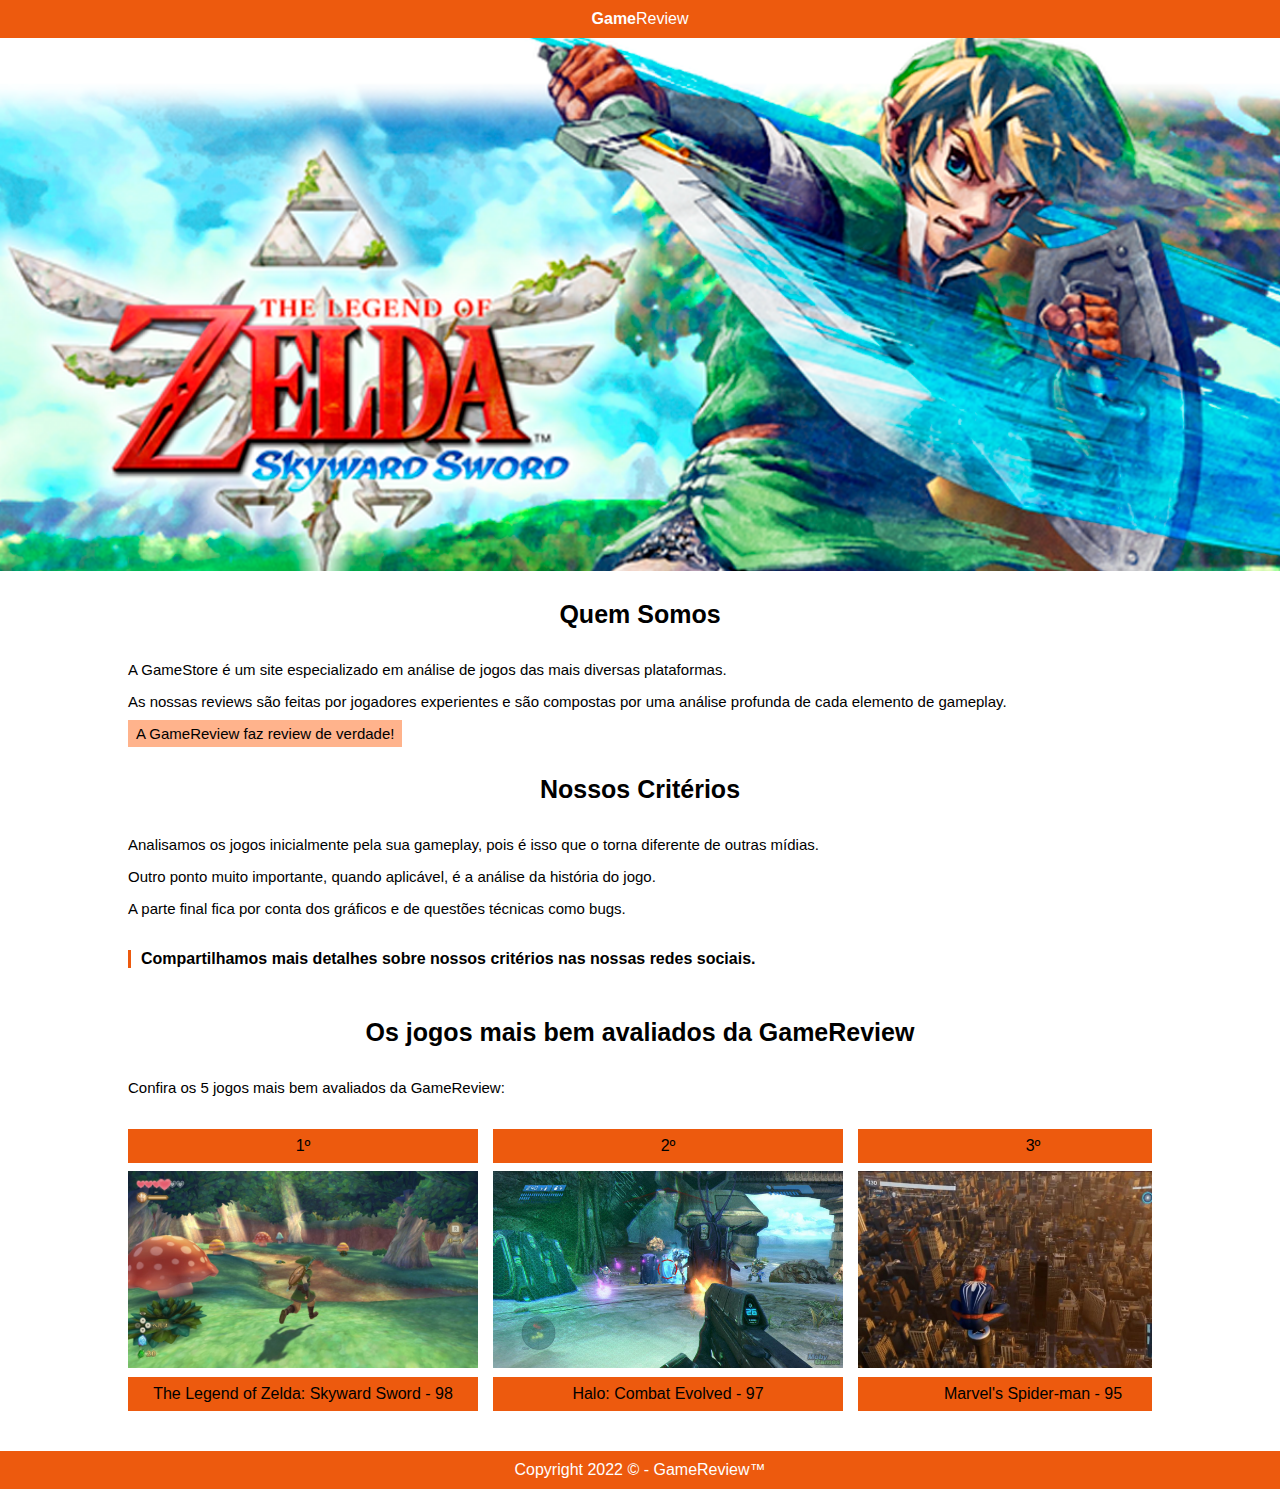
<file: game-review/index.html>
<!DOCTYPE html>
<html lang="pt-br">
<head>
    <meta charset="UTF-8">
    <meta http-equiv="X-UA-Compatible" content="IE=edge">
    <meta name="viewport" content="width=device-width, initial-scale=1.0">
    <link rel="stylesheet" href="style.css">
    <title>GameReview</title>
</head>
<body>
    <header>
        <span><span class="topo-destaque">Game</span>Review</span>
    </header>

    <main>
        <section>
            <img src="./assets/banner.png" alt="Banner The Legend of Zelda">
        </section>

        <section class="largura-limitada">
            <h2>Quem Somos</h2>
            <p>A GameStore é um site especializado em análise de jogos das mais diversas plataformas.</p>
            <p>As nossas reviews são feitas por jogadores experientes e são compostas por uma análise profunda de cada elemento de gameplay.</p>
            <p>A GameReview faz review de verdade!</p>
        </section>

        <section class="largura-limitada">
            <h2>Nossos Critérios</h2>
            <p>Analisamos os jogos inicialmente pela sua gameplay, pois é isso que o torna diferente de outras mídias.</p>
            <p>Outro ponto muito importante, quando aplicável, é a análise da história do jogo.</p>
            <p>A parte final fica por conta dos gráficos e de questões técnicas como bugs.</p>
            <span class="destaque">Compartilhamos mais detalhes sobre nossos critérios nas nossas redes sociais.</span>
        </section>

        <section class="largura-limitada">
            <h2>Os jogos mais bem avaliados da GameReview</h2>
            <p>Confira os 5 jogos mais bem avaliados da GameReview:</p>
            <div class="jogos-destaque">
                <figure>
                    <span>1º</span>
                    <img src="./assets/zelda.jpg" alt="Zelda">
                    <figcaption>The Legend of Zelda: Skyward Sword - 98</figcaption>
                </figure>
                <figure>
                    <span>2º</span>
                    <img src="./assets/halo.jpg" alt="Halo">
                    <figcaption>Halo: Combat Evolved - 97</figcaption>
                </figure>
                <figure>
                    <span>3º</span>
                    <img src="./assets/spiderman.jpg" alt="Spider-man">
                    <figcaption>Marvel's Spider-man - 95</figcaption>
                </figure>
                <figure>
                    <span>4º</span>
                    <img src="./assets/daysgone.jpg" alt="Days Gone">
                    <figcaption>Days Gone - 94</figcaption>
                </figure>
                <figure>
                    <span>5º</span>
                    <img src="./assets/quantumbreak.jpg" alt="Quantum Break">
                    <figcaption>Quantum Break - 94</figcaption>
                </figure>
            </div>
        </section>
    </main>

    <footer>
        Copyright 2022 © - GameReview™
    </footer>
</body>
</html>
</file>
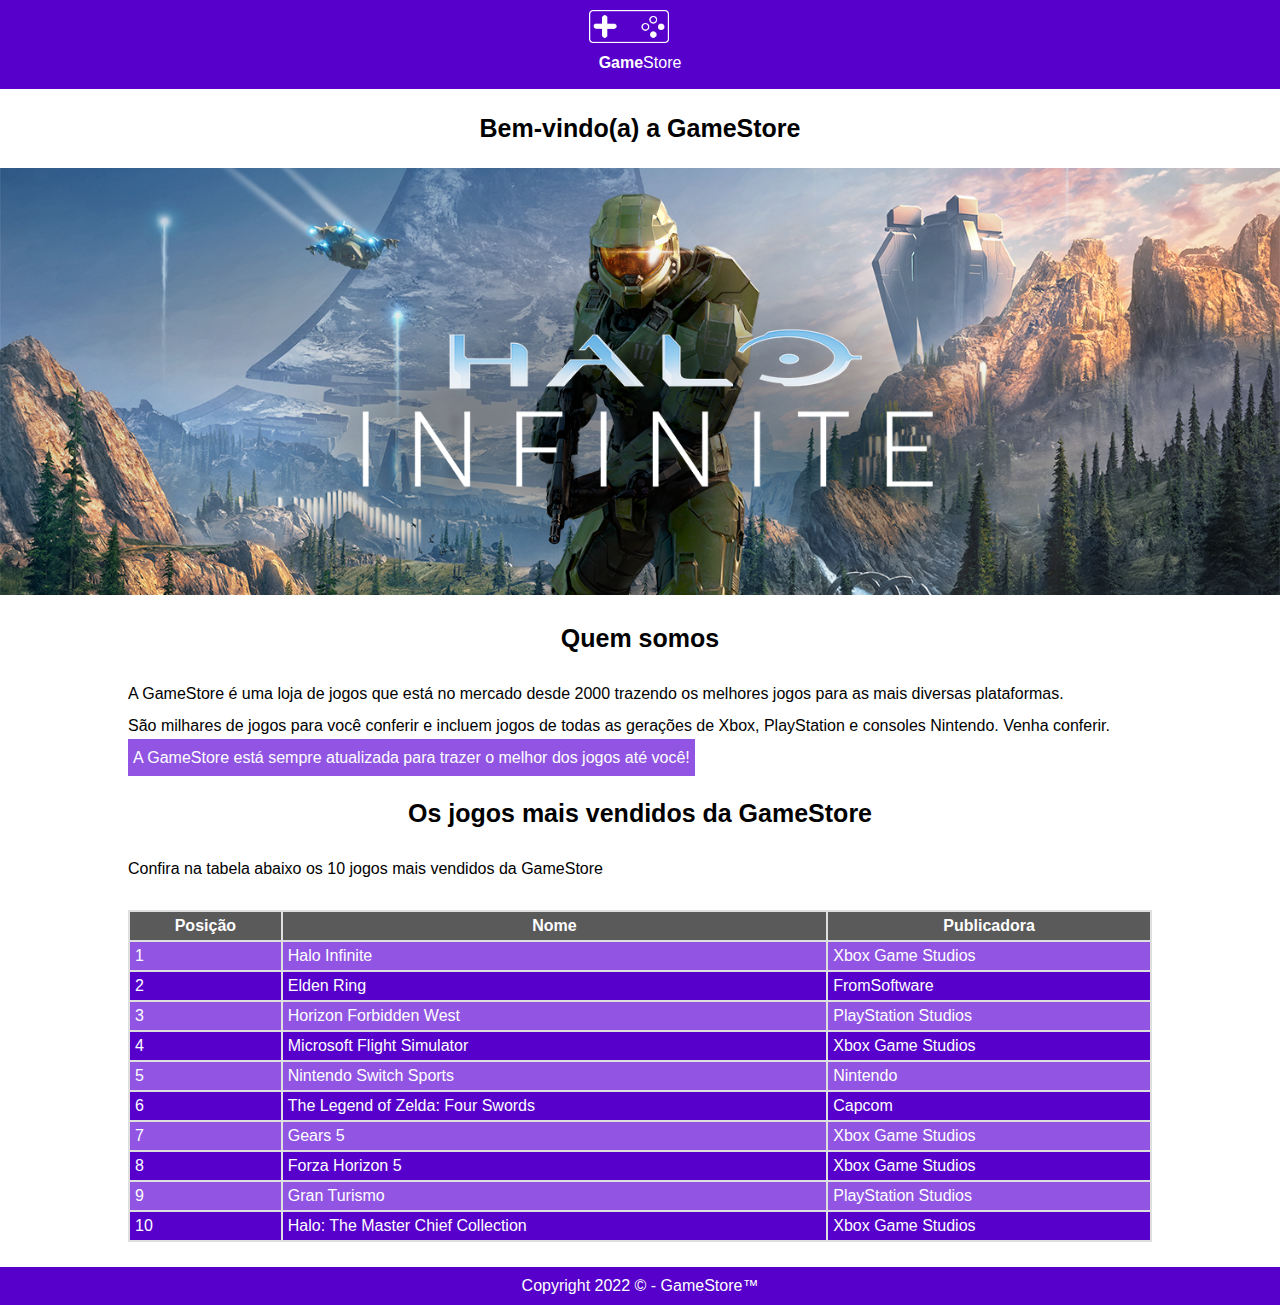
<file: game-store/index.html>
<!DOCTYPE html>
<html lang="pt-br">
<head>
    <meta charset="UTF-8">
    <meta http-equiv="X-UA-Compatible" content="IE=edge">
    <meta name="viewport" content="width=device-width, initial-scale=1.0">
    <link rel="stylesheet" href="style.css">
    <link rel="shortcut icon" href="favicon.ico" type="image/x-icon">
    <title>GameStore</title>
</head>
<body>
    <header>
        <div class="topo">
            <img class="logo" src="./assets/logo.png" alt="logo">
            <p class="titulo-logo"><span class="logo-destaque">Game</span>Store</p>
        </div>
    </header>

    <main>
        <section>
            <h1>Bem-vindo(a) a GameStore</h1>
            <img class="banner" src="./assets/banner.png" alt="banner">
        </section>

        <section class="quem-somos limite-area">
            <h2>Quem somos</h2>
            <p>A GameStore é uma loja de jogos que está no mercado desde 2000 trazendo os melhores jogos para as mais diversas plataformas.</p>
            <p>São milhares de jogos para você conferir e incluem jogos de todas as gerações de Xbox, PlayStation e consoles Nintendo. Venha conferir.</p>
            <p>A GameStore está sempre atualizada para trazer o melhor dos jogos até você!</p>
        </section>

        <section class="limite-area">
            <h2>Os jogos mais vendidos da GameStore</h2>
            <p>Confira na tabela abaixo os 10 jogos mais vendidos da GameStore</p>
            <table>
                <thead>
                    <th>Posição</th>
                    <th>Nome</th>
                    <th>Publicadora</th>
                </thead>
                <tbody>
                    <tr>
                        <td>1</td>
                        <td>Halo Infinite</td>
                        <td>Xbox Game Studios</td>
                    </tr>
                    <tr>
                        <td>2</td>
                        <td>Elden Ring</td>
                        <td>FromSoftware</td>
                    </tr>
                    <tr>
                        <td>3</td>
                        <td>Horizon Forbidden West</td>
                        <td>PlayStation Studios</td>
                    </tr>
                    <tr>
                        <td>4</td>
                        <td>Microsoft Flight Simulator</td>
                        <td>Xbox Game Studios</td>
                    </tr>
                    <tr>
                        <td>5</td>
                        <td>Nintendo Switch Sports</td>
                        <td>Nintendo</td>
                    </tr>
                    <tr>
                        <td>6</td>
                        <td>The Legend of Zelda: Four Swords</td>
                        <td>Capcom</td>
                    </tr>
                    <tr>
                        <td>7</td>
                        <td>Gears 5</td>
                        <td>Xbox Game Studios</td>
                    </tr>
                    <tr>
                        <td>8</td>
                        <td>Forza Horizon 5</td>
                        <td>Xbox Game Studios</td>
                    </tr>
                    <tr>
                        <td>9</td>
                        <td>Gran Turismo</td>
                        <td>PlayStation Studios</td>
                    </tr>
                    <tr>
                        <td>10</td>
                        <td>Halo: The Master Chief Collection</td>
                        <td>Xbox Game Studios</td>
                    </tr>
                </tbody>
            </table>
        </section>

        <footer>
            Copyright 2022 © - GameStore™
        </footer>
    </main>
</body>
</html>
</file>
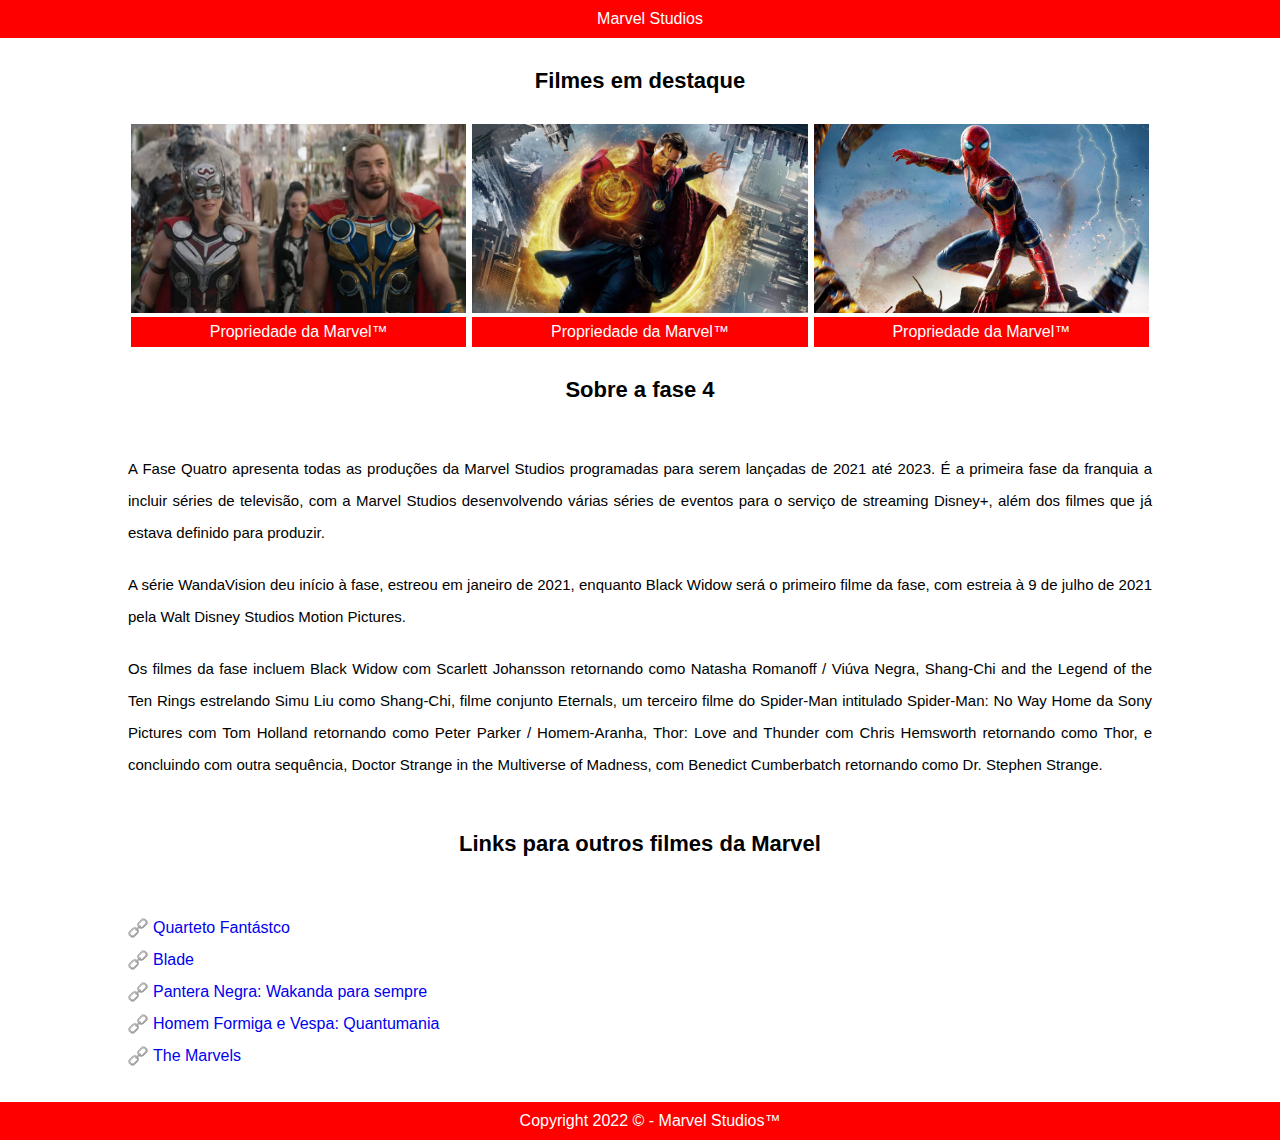
<file: marvel-studios/index.html>
<!DOCTYPE html>
<html lang="pt-br">
<head>
    <meta charset="UTF-8">
    <meta http-equiv="X-UA-Compatible" content="IE=edge">
    <meta name="viewport" content="width=device-width, initial-scale=1.0">
    <link rel="stylesheet" href="style.css">
    <title>Marvel Studios</title>
</head>
<body>
    <header>
        Marvel Studios
    </header>

    <main>
        <section class="largura-limite">
            <h2>Filmes em destaque</h2>

            <div class="destaques">
                <figure>
                    <img src="./assets/thor.jpg" alt="Thor">
                </figure>

                <figure>
                    <img src="./assets/estranho.jpg" alt="Dr. Estranho">
                </figure>

                <figure>
                    <img src="./assets/noway.jpg" alt="Homem Aranha">
                </figure>
            </div>
        </section>

        <section class="largura-limite">
            <h2>Sobre a fase 4</h2>

            <p>A Fase Quatro apresenta todas as produções da Marvel Studios programadas para serem lançadas de 2021 até 2023. É a primeira fase da franquia a incluir séries de televisão, com a Marvel Studios desenvolvendo várias séries de eventos para o serviço de streaming Disney+, além dos filmes que já estava definido para produzir.</p>

            <p>A série WandaVision deu início à fase, estreou em janeiro de 2021, enquanto Black Widow será o primeiro filme da fase, com estreia à 9 de julho de 2021 pela Walt Disney Studios Motion Pictures.</p>

            <p>Os filmes da fase incluem Black Widow com Scarlett Johansson retornando como Natasha Romanoff / Viúva Negra, Shang-Chi and the Legend of the Ten Rings estrelando Simu Liu como Shang-Chi, filme conjunto Eternals, um terceiro filme do Spider-Man intitulado Spider-Man: No Way Home da Sony Pictures com Tom Holland retornando como Peter Parker / Homem-Aranha, Thor: Love and Thunder com Chris Hemsworth retornando como Thor, e concluindo com outra sequência, Doctor Strange in the Multiverse of Madness, com Benedict Cumberbatch retornando como Dr. Stephen Strange.</p>
        </section>

        <section class="largura-limite">
            <h2>Links para outros filmes da Marvel</h2>

                <ul>
                    <li><a href="#">Quarteto Fantástco</a><br></li>
                    <li><a href="#">Blade</a><br></li>
                    <li><a href="#">Pantera Negra: Wakanda para sempre</a><br></li>
                    <li><a href="#">Homem Formiga e Vespa: Quantumania</a><br></li>
                    <li><a href="#">The Marvels</a><br></li>
                </ul>

        </section>
    </main>

    <footer>
        Copyright 2022 © - Marvel Studios™
    </footer>
</body>
</html>
</file>
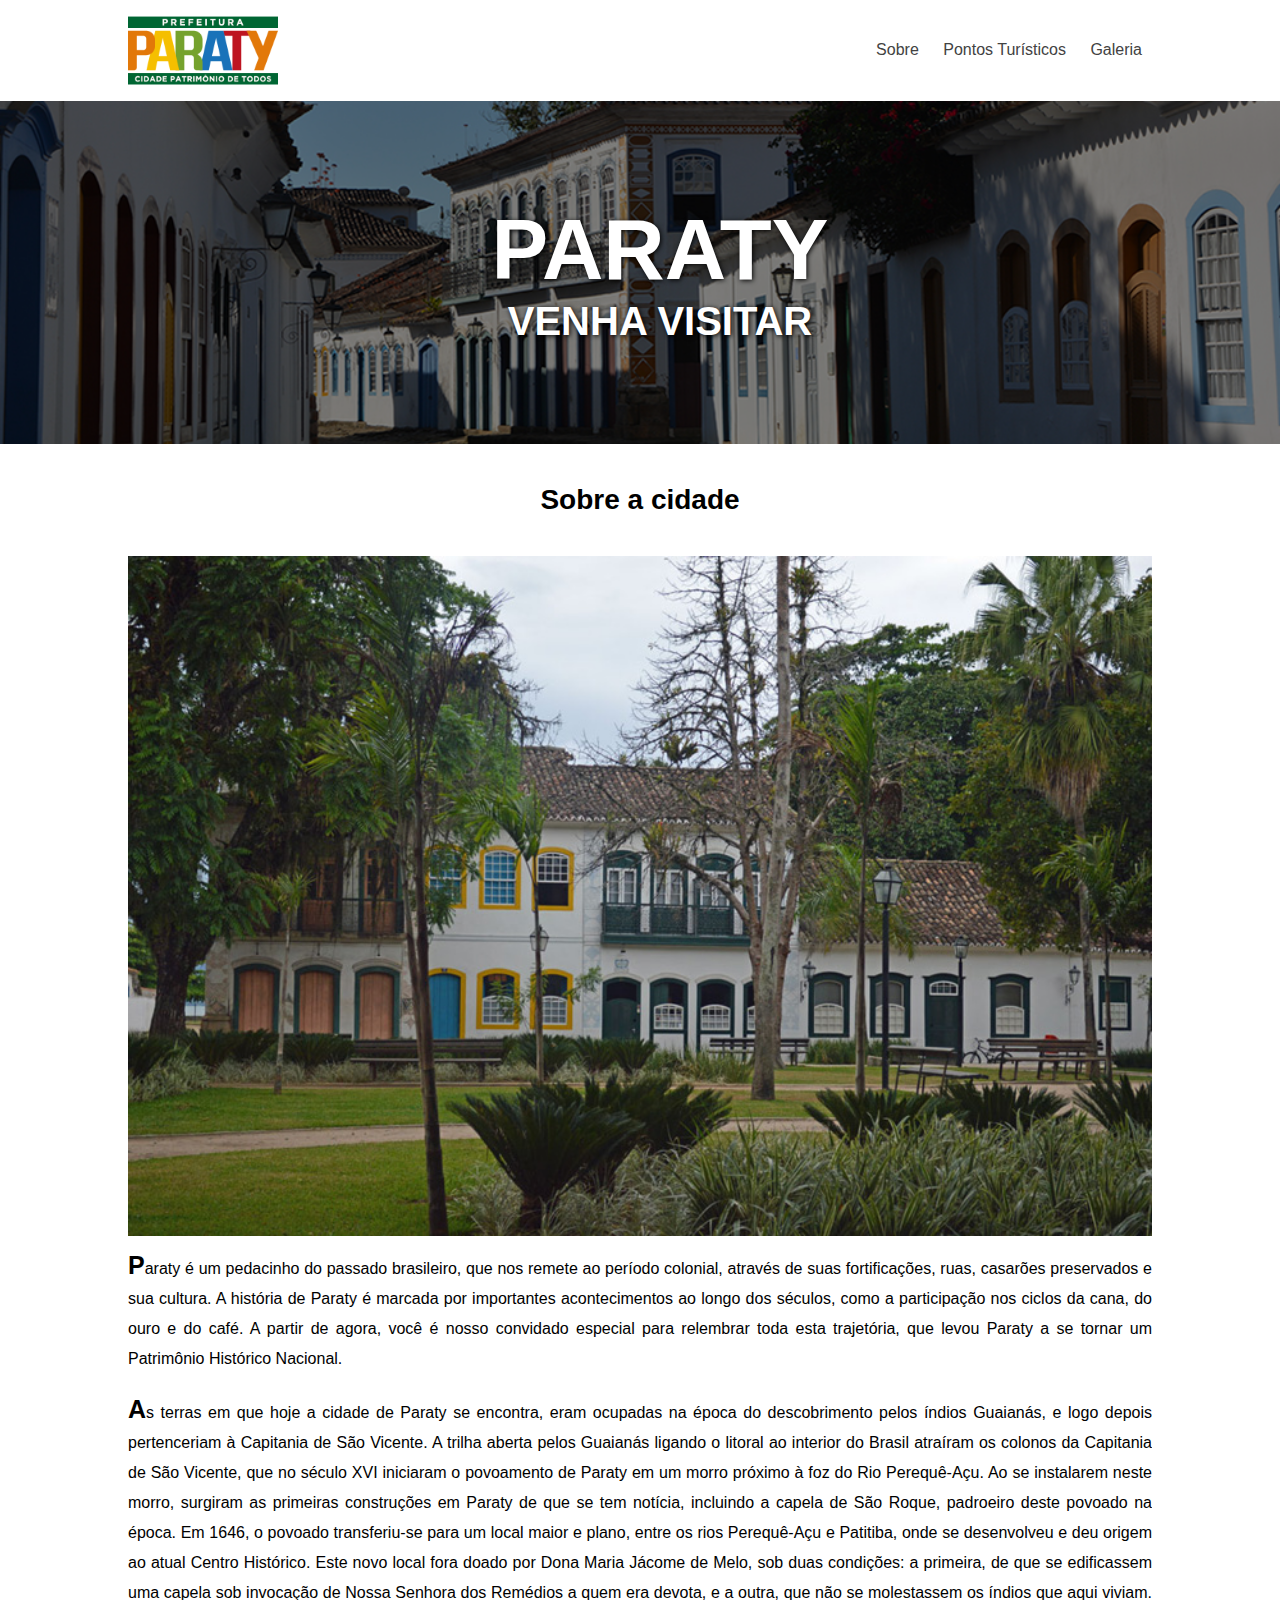
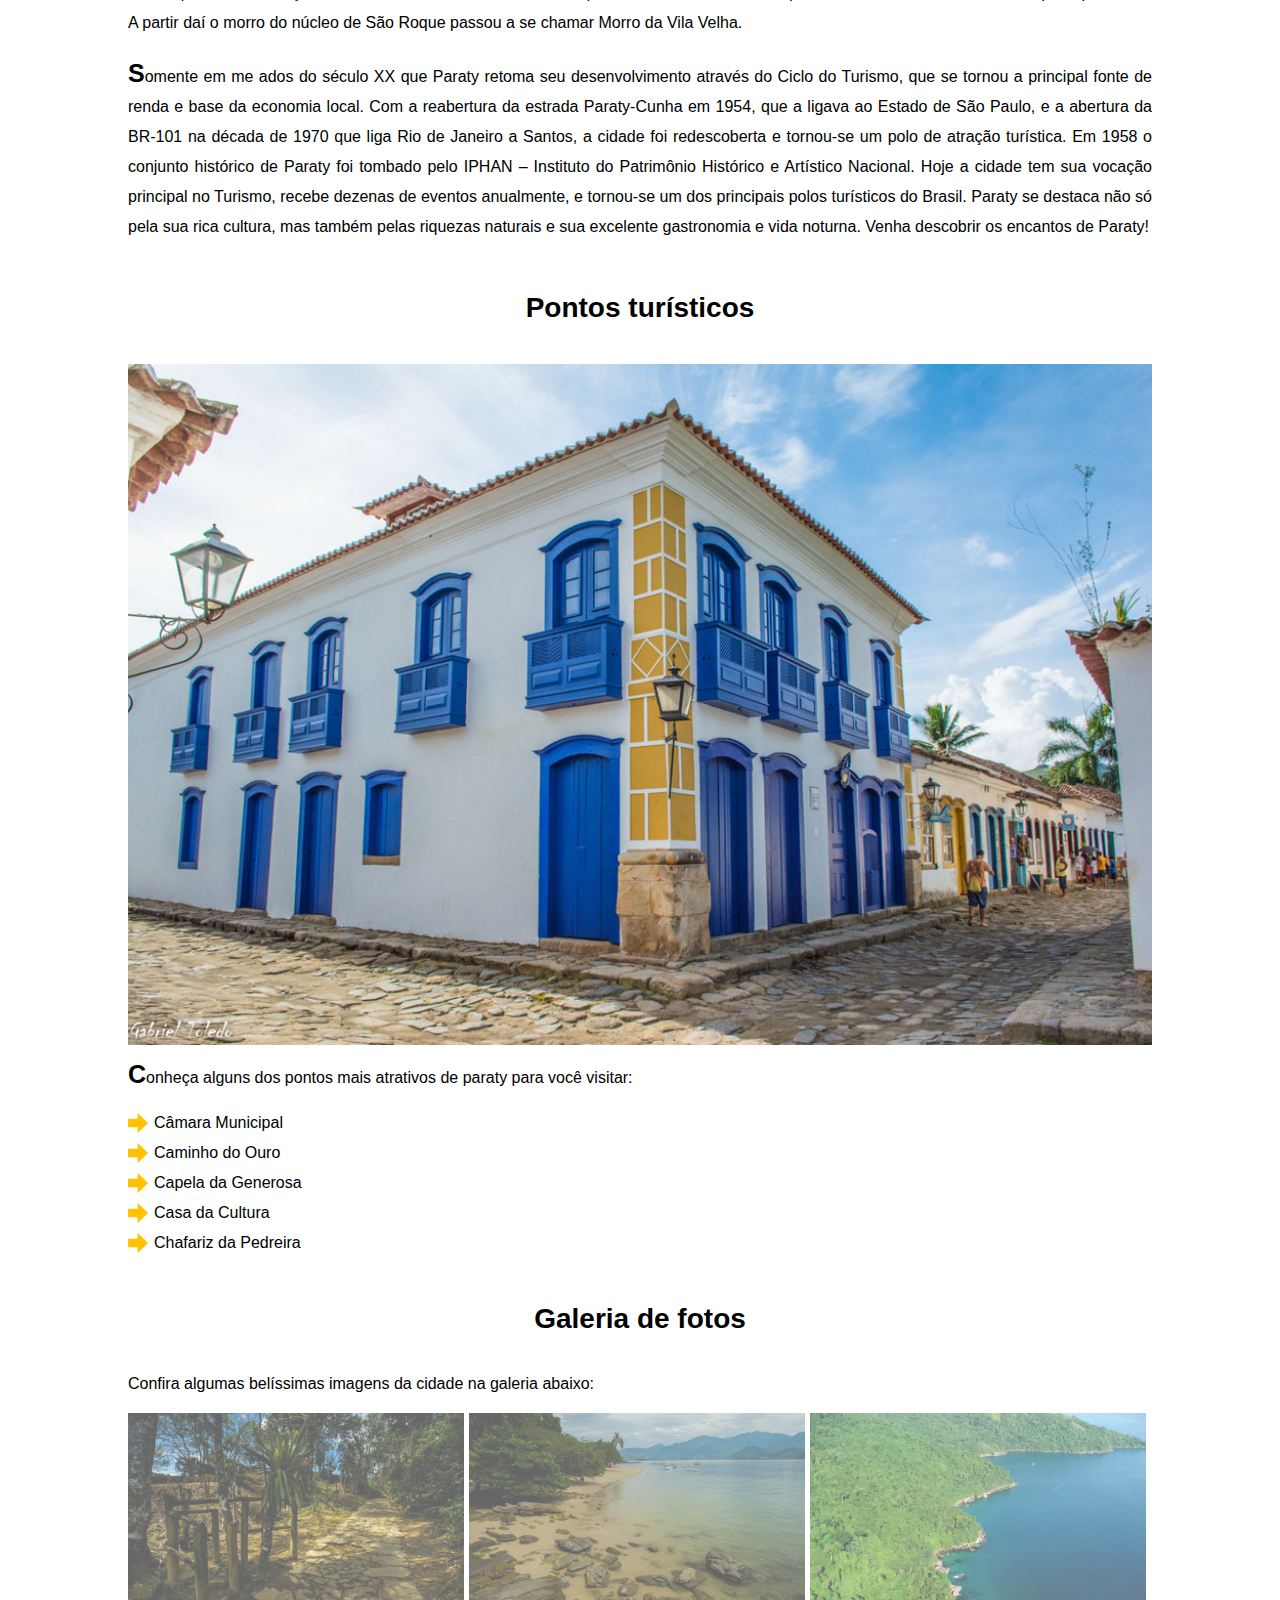
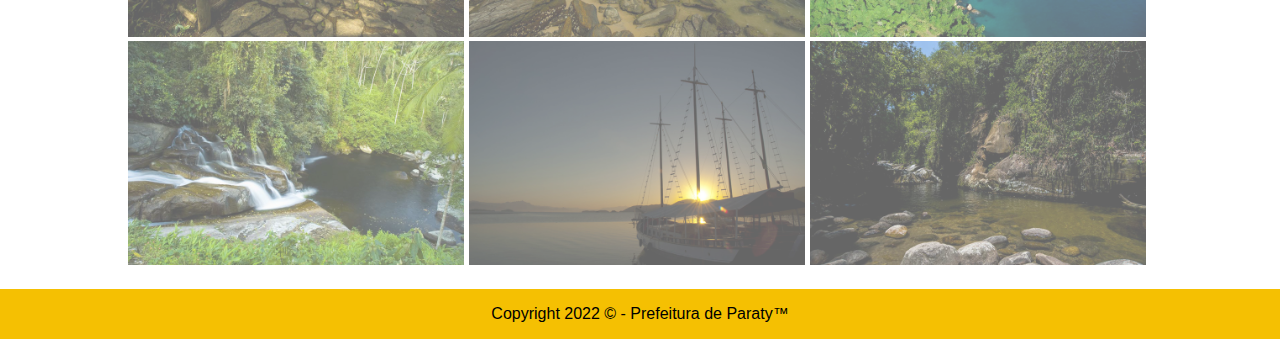
<file: paraty/index.html>
<!DOCTYPE html>
<html lang="pt-br">
<head>
    <meta charset="UTF-8">
    <meta http-equiv="X-UA-Compatible" content="IE=edge">
    <meta name="viewport" content="width=device-width, initial-scale=1.0">
    <link rel="stylesheet" href="style.css">
    <title>Visite Paraty</title>
</head>
<body>
    <header>
        <div class="topo">
            <img src="./assets/logo.png" alt="">
            <nav>
                <a href="#sobre">Sobre</a>
                <a href="#pontos-turisticos">Pontos Turísticos</a>
                <a href="#galeria">Galeria</a>
            </nav>
        </div>
    </header>

    <main>
        <section class="secao-capa">
            <div>
                <h1>Paraty</h1>
                <h2>Venha visitar</h2>
            </div>
        </section>

        <section id="sobre">
            <div class="largura-limitada destaque">
                <h3>Sobre a cidade</h3>
                <img src="./assets/Praca-Matriz.jpg" alt="Praça Matriz">
                <p>Paraty é um pedacinho do passado brasileiro, que nos remete ao período colonial, através de suas fortificações, ruas, casarões preservados e sua cultura. A história de Paraty é marcada por importantes acontecimentos ao longo dos séculos, como a participação nos ciclos da cana, do ouro e do café. A partir de agora, você é nosso convidado especial para relembrar toda esta trajetória, que levou Paraty a se tornar um Patrimônio Histórico Nacional.</p>
                <p>As terras em que hoje a cidade de Paraty se encontra, eram ocupadas na época do descobrimento pelos índios Guaianás, e logo depois pertenceriam à Capitania de São Vicente. A trilha aberta pelos Guaianás ligando o litoral ao interior do Brasil atraíram os colonos da Capitania de São Vicente, que no século XVI iniciaram o povoamento de Paraty em um morro próximo à foz do Rio Perequê-Açu. Ao se instalarem neste morro, surgiram as primeiras construções em Paraty de que se tem notícia, incluindo a capela de São Roque, padroeiro deste povoado na época. Em 1646, o povoado transferiu-se para um local maior e plano, entre os rios Perequê-Açu e Patitiba, onde se desenvolveu e deu origem ao atual Centro Histórico. Este novo local fora doado por Dona Maria Jácome de Melo, sob duas condições: a primeira, de que se edificassem uma capela sob invocação de Nossa Senhora dos Remédios a quem era devota, e a outra, que não se molestassem os índios que aqui viviam. A partir daí o morro do núcleo de São Roque passou a se chamar Morro da Vila Velha.</p>
                <p>Somente em me ados do século XX que Paraty retoma seu desenvolvimento através do Ciclo do Turismo, que se tornou a principal fonte de renda e base da economia local. Com a reabertura da estrada Paraty-Cunha em 1954, que a ligava ao Estado de São Paulo, e a abertura da BR-101 na década de 1970 que liga Rio de Janeiro a Santos, a cidade foi redescoberta e tornou-se um polo de atração turística. Em 1958 o conjunto histórico de Paraty foi tombado pelo IPHAN – Instituto do Patrimônio Histórico e Artístico Nacional. Hoje a cidade tem sua vocação principal no Turismo, recebe dezenas de eventos anualmente, e tornou-se um dos principais polos turísticos do Brasil. Paraty se destaca não só pela sua rica cultura, mas também pelas riquezas naturais e sua excelente gastronomia e vida noturna. Venha descobrir os encantos de Paraty!</p>
            </div>
        </section>
        
        <section id="pontos-turisticos">
            <div class="largura-limitada destaque">
                <h3>Pontos turísticos</h3>
                <img src="./assets/Casa-da-Cultura.jpg" alt="">
                <p>Conheça alguns dos pontos mais atrativos de paraty para você visitar:</p>
                <ul>
                    <li>Câmara Municipal</li>
                    <li>Caminho do Ouro</li>
                    <li>Capela da Generosa</li>
                    <li>Casa da Cultura</li>
                    <li>Chafariz da Pedreira</li>
                </ul>
            </div>
        </section>

        <section id="galeria">
            <div class="largura-limitada">
                <h3>Galeria de fotos</h3>
                <p>Confira algumas belíssimas imagens da cidade na galeria abaixo:</p>
                <div class="galeria">
                    <img src="./assets/Caminho-do-Ouro.jpg" alt="Caminho do Ouro">
                    <img src="./assets/Ilha-do-Cedro.jpg" alt="Ilha do Cedro">
                    <img src="./assets/Lagoa-Azul.jpg" alt="Lagoa Azul">
                    <img src="./assets/Cachoeira.jpg" alt="Cachoeira">
                    <img src="./assets/Cais.jpg" alt="Cais">
                    <img src="./assets/Poco-Ingleses.jpg" alt="Poço dos Ingleses">
                </div>
            </div>
        </section>
    </main>

    <footer>
        Copyright 2022 © - Prefeitura de Paraty™
    </footer>
</body>
</html>
</file>
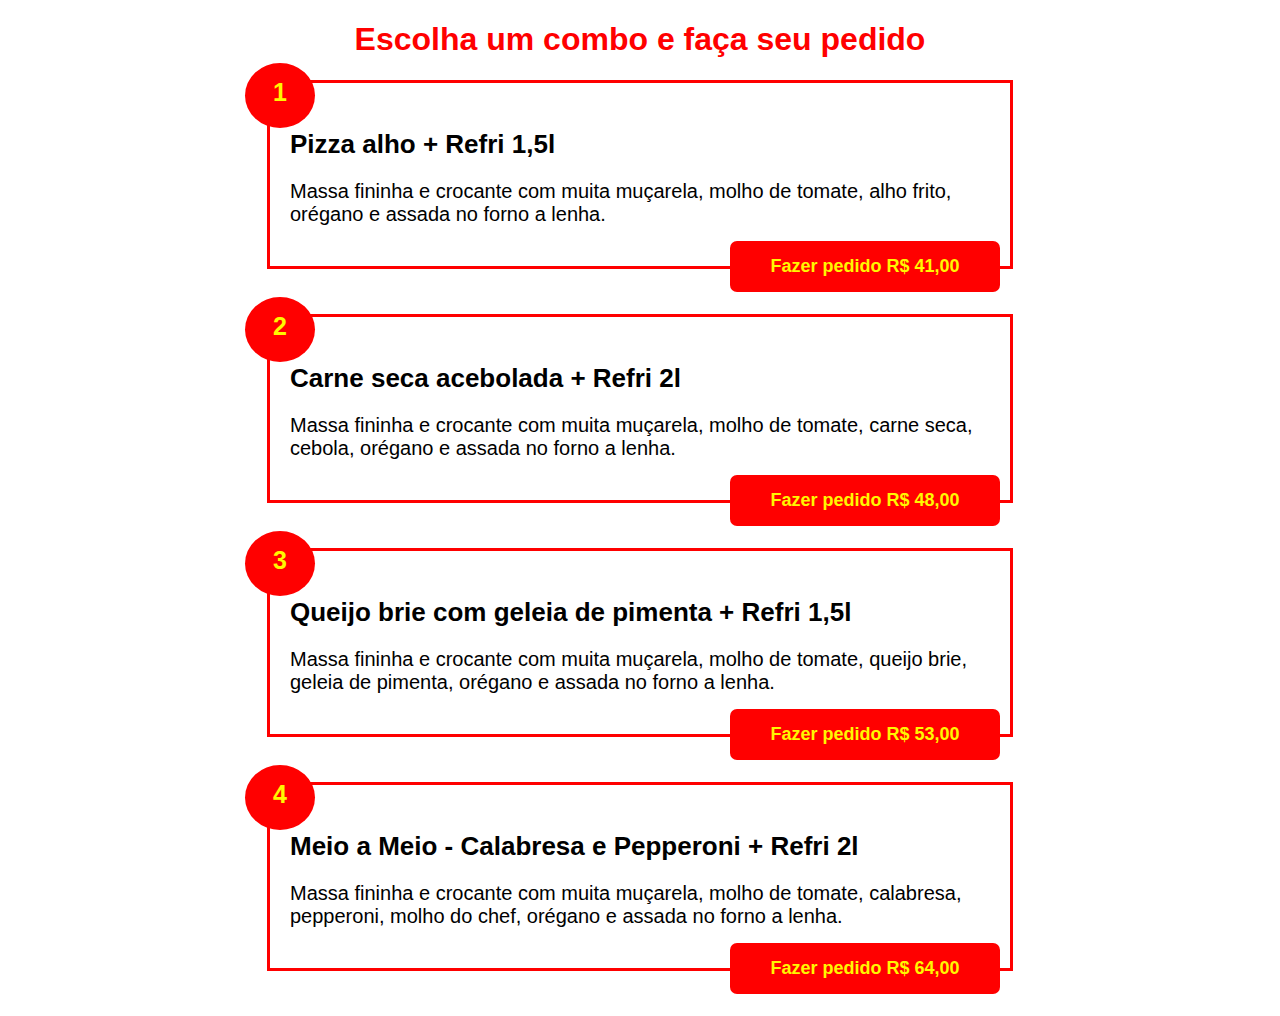
<file: position-absolute-relative/index.html>
<!DOCTYPE html>
<html lang="pt-br">
<head>
    <meta charset="UTF-8">
    <meta http-equiv="X-UA-Compatible" content="IE=edge">
    <meta name="viewport" content="width=device-width, initial-scale=1.0">
    <link rel="stylesheet" href="style.css">
    <title>Padaria Pão do Toni</title>
</head>
<body>
    <h1>Escolha um combo e faça seu pedido</h1>

    <div class="container">
        <p class="icone">1</p>
        <h3>Pizza alho + Refri 1,5l</h3>
        <p class="ingredientes">Massa fininha e crocante com muita muçarela,
            molho de tomate, alho frito, orégano e assada no forno a lenha.</p>
        <a class="btn-pedido" href="#">Fazer pedido R$ 41,00</a>
    </div>

    <div class="container">
        <p class="icone">2</p>
        <h3>Carne seca acebolada + Refri 2l</h3>
        <p class="ingredientes">Massa fininha e crocante com muita muçarela,
            molho de tomate, carne seca, cebola, orégano e assada no forno a lenha.</p>
        <a class="btn-pedido" href="#">Fazer pedido R$ 48,00</a>
    </div>

    <div class="container">
        <p class="icone">3</p>
        <h3>Queijo brie com geleia de pimenta + Refri 1,5l</h3>
        <p class="ingredientes">Massa fininha e crocante com muita muçarela,
            molho de tomate, queijo brie, geleia de pimenta, orégano e assada no forno a lenha.</p>
        <a class="btn-pedido" href="#">Fazer pedido R$ 53,00</a>
    </div>

    <div class="container">
        <p class="icone">4</p>
        <h3>Meio a Meio - Calabresa e Pepperoni + Refri 2l</h3>
        <p class="ingredientes">Massa fininha e crocante com muita muçarela,
            molho de tomate, calabresa, pepperoni, molho do chef, orégano e assada no forno a lenha.</p>
        <a class="btn-pedido" href="#">Fazer pedido R$ 64,00</a>
    </div>
</body>
</html>
</file>
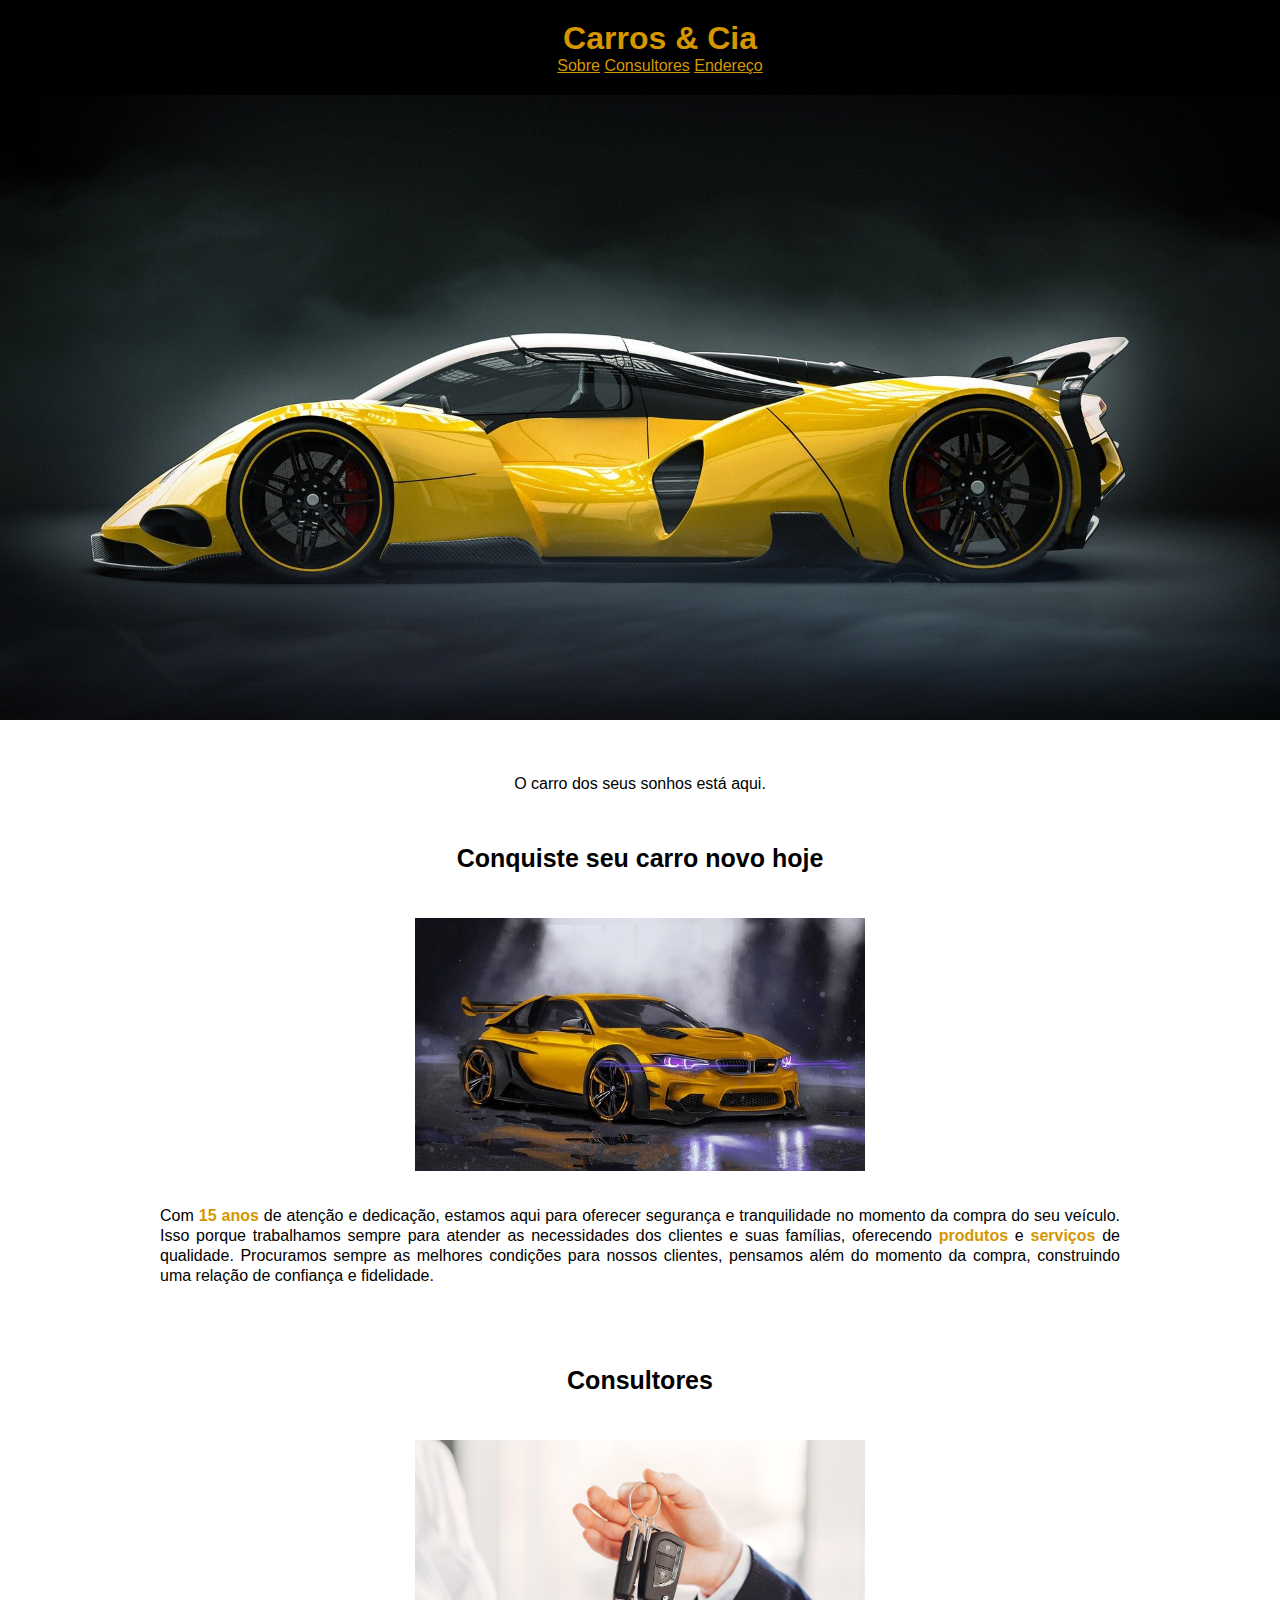
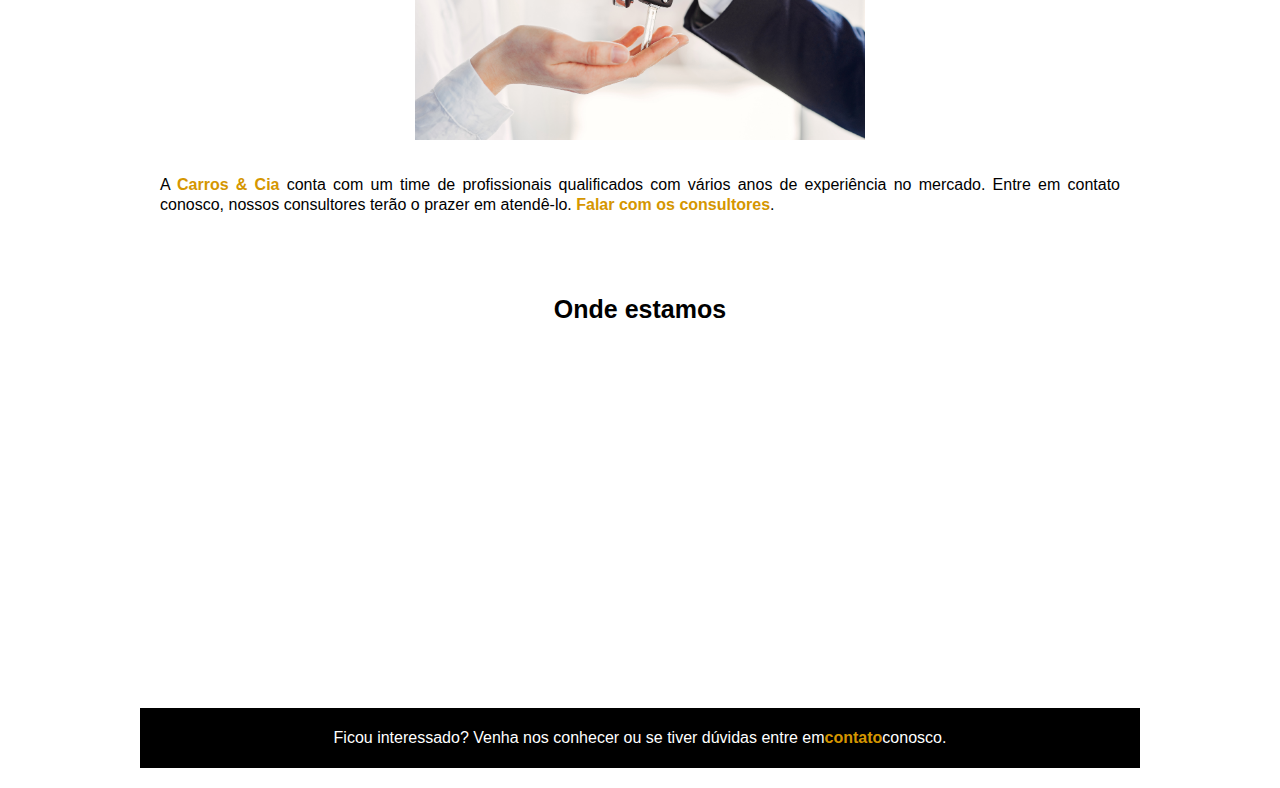
<file: position-fixed/index.html>
<!DOCTYPE html>
<html lang="pt-br">
<head>
    <meta charset="UTF-8">
    <meta http-equiv="X-UA-Compatible" content="IE=edge">
    <meta name="viewport" content="width=device-width, initial-scale=1.0">
    <link rel="stylesheet" href="style.css">
    <title>Carros & Cia</title>
</head>
<body>
    <header>
        <h1>Carros & Cia</h1>

        <nav>
            <a href="#sobre">Sobre</a>
            <a href="#consultores">Consultores</a>
            <a href="#endereco">Endereço</a>
        </nav>
    </header>

    <main>
        <section class="banner">
            <div>
                <img src="./assets/banner.jpg" alt="">
            </div>
        </section>

        <section id="sobre" class="largura-limite carro-novo">
            <p class="destaque">O carro dos seus sonhos está aqui.</p>

            <h2>Conquiste seu carro novo hoje</h2>

            <img class="imagem" src="./assets/carro-assinatura.jpg" alt="">

            <p>Com <span>15 anos</span> de atenção e dedicação, estamos aqui para oferecer segurança e tranquilidade no momento da compra do seu veículo. Isso porque trabalhamos sempre para atender as necessidades dos clientes e suas famílias, oferecendo <span>produtos</span> e <span>serviços</span> de qualidade. Procuramos sempre as melhores condições para nossos clientes, pensamos além do momento da compra, construindo uma relação de confiança e fidelidade.</p>
        </section>

        <section id="consultores" class="largura-limite">
            <h2>Consultores</h2>

            <img class="imagem" src="./assets/consultores.jpg" alt="">

            <p>A <span>Carros & Cia</span> conta com um time de profissionais qualificados com vários anos de experiência no mercado. Entre em contato conosco, nossos consultores terão o prazer em atendê-lo. <span><a href="mailto:consultores@email.com">Falar com os consultores</a></span>. </p>
        </section>

        <section id="endereco" class="largura-limite">
            <h2>Onde estamos</h2>

            <iframe class="mapa"
                src="https://www.google.com/maps/embed?pb=!1m18!1m12!1m3!1d7346.254844548052!2d-43.364712467659004!3d-22.98234139602229!2m3!1f0!2f0!3f0!3m2!1i1024!2i768!4f13.1!3m3!1m2!1s0x9bda2ed54ec2e1%3A0x4431d262cad1d163!2sAv.%20Ayrton%20Senna%2C%203000%20-%20Barra%20da%20Tijuca%2C%20Rio%20de%20Janeiro%20-%20RJ%2C%2022775-904!5e0!3m2!1spt-BR!2sbr!4v1642532754862!5m2!1spt-BR!2sbr"
                width="1010" height="450" style="border:0;" allowfullscreen="" loading="lazy"></iframe>

            <p class="endereco-destaque">Ficou interessado? Venha nos conhecer ou se tiver dúvidas entre em <span><a href="mailto:contato@email.com">contato</a></span> conosco.</p>
        </section>

    </main>
</body>
</html>
</file>
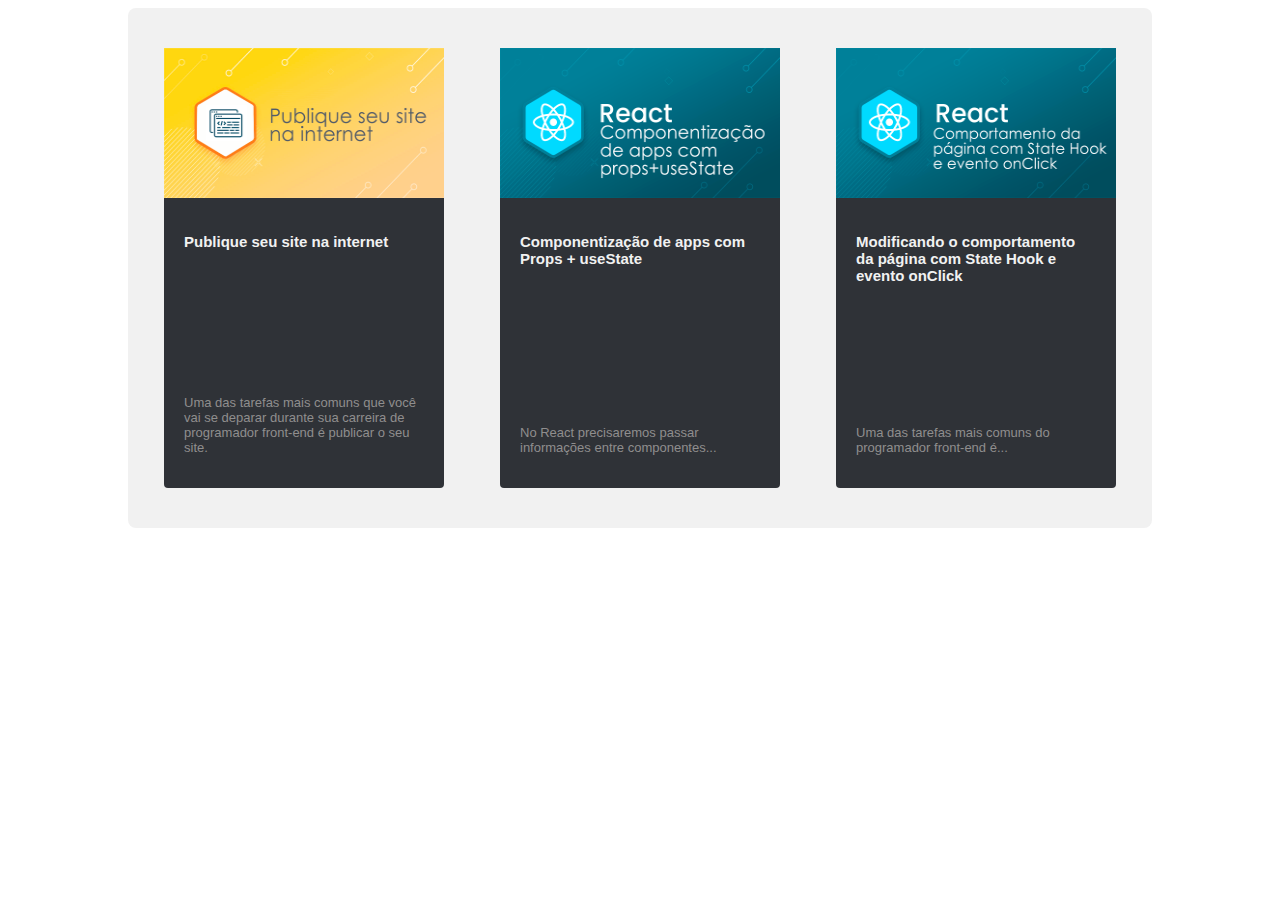
<file: flexbox/exemplo_1/index.html>
<!DOCTYPE html>
<html lang="pt-br">
<head>
    <meta charset="UTF-8">
    <meta name="viewport" content="width=device-width, initial-scale=1.0">
    <title>Flexbox</title>
    <link rel="stylesheet" href="style.css">
</head>
<body>
    <div class="container">
        <div class="card">
            <div class="container-imagem">
                <img src="./imagens/thumb-curso1.png" alt="Thumb Curso 1">
            </div>
            <div class="container-info">
                <h3>Publique seu site na internet</h3>
                <p>Uma das tarefas mais comuns que você vai se deparar durante sua carreira de programador front-end é publicar o seu site.</p>
            </div>
        </div>

        <div class="card">
            <div class="container-imagem">
                <img src="./imagens/thumb-curso2.png" />
            </div>
            <div class="container-info">
                <h3>Componentização de apps com Props + useState</h3>
                <p>
                No React precisaremos passar informações entre componentes...</p>
            </div>
        </div>

        <div class="card">
            <div class="container-imagem">
                <img src="./imagens/thumb-curso3.png" />
            </div>
            <div class="container-info">
                <h3>Modificando o comportamento da página com State Hook e evento onClick</h3>
                <p>Uma das tarefas mais comuns do programador front-end é...</p>
            </div>
        </div>
    </div>
</body>
</html>
</file>
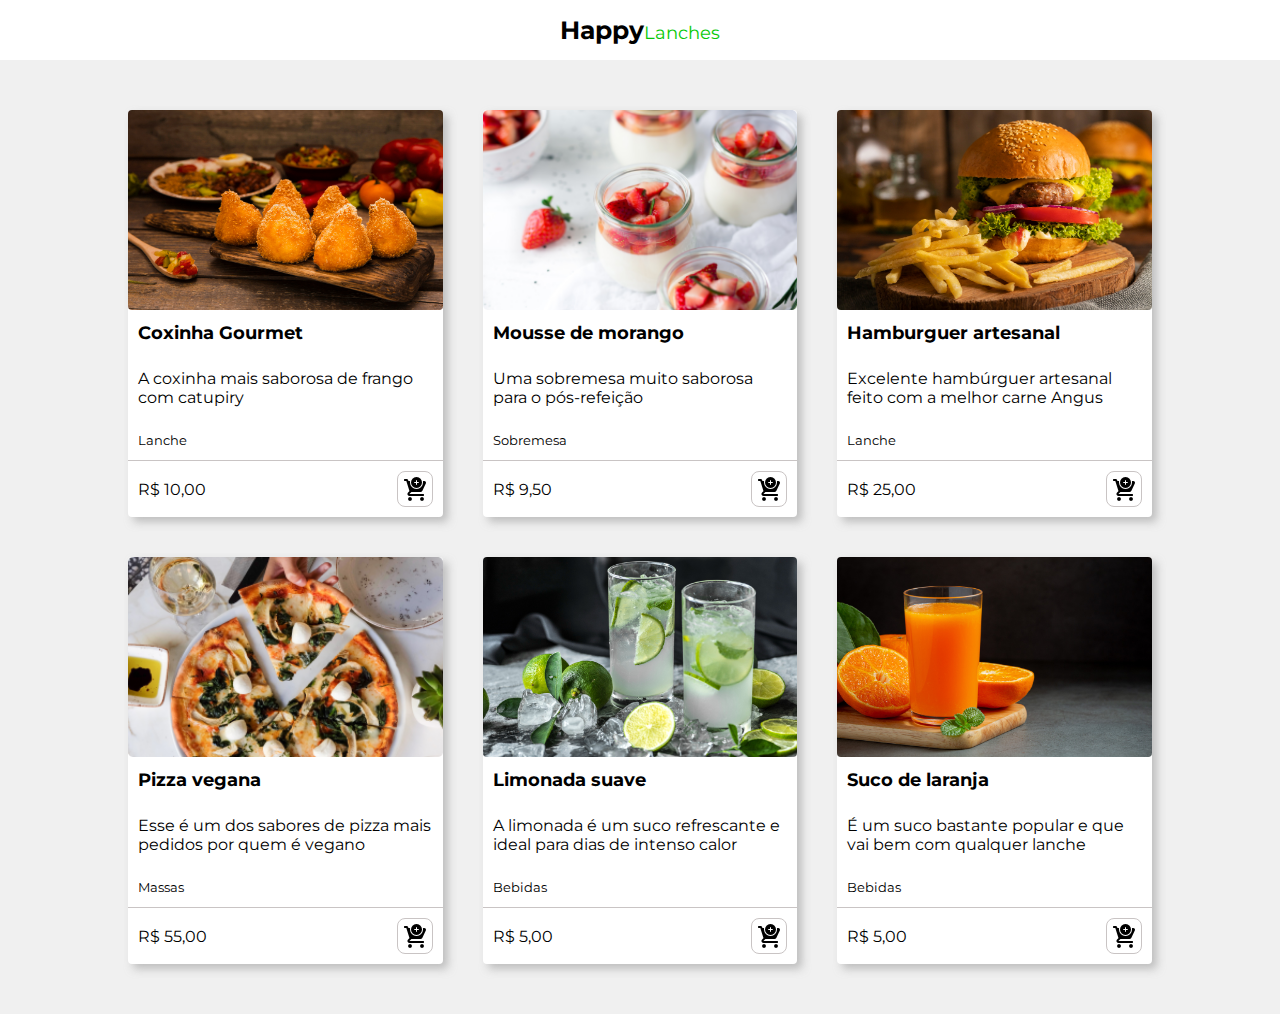
<file: flexbox/exemplo_2/index.html>
<!DOCTYPE html>
<html lang="pt-br">
<head>
    <meta charset="UTF-8">
    <meta name="viewport" content="width=device-width, initial-scale=1.0">
    <title>Flexbox</title>
    <link rel="stylesheet" href="style.css">
    <style>
        @import url('https://fonts.googleapis.com/css2?family=Montserrat:ital,wght@0,100;0,200;0,300;0,400;0,500;0,600;0,700;0,800;0,900;1,100;1,200;1,300;1,400;1,500;1,600;1,700;1,800;1,900&display=swap');
    </style>
</head>
<body>
    <header class="topo">
        <h1>Happy<span>Lanches</span></h1>
    </header>

    <main>

        <div class="container">

            <div class="card-produto">
                <div class="container-imagem">
                    <img src="./assets/coxinha.jpg" alt="Coxinha">
                </div>
                <div class="container-info">
                    <h3>Coxinha Gourmet</h3>
                    <p>A coxinha mais saborosa de frango com catupiry</p>
                    <small>Lanche</small>
                </div>
                <div class="container-preco">
                    <span>R$ 10,00</span>
                    <div class="container-icone">
                        <img src="./assets/carrinho.png" alt="Carrinho">
                    </div>
                </div>
            </div>

            <div class="card-produto">
                <div class="container-imagem">
                    <img src="./assets/mousse.png" alt="Mousse de morango">
                </div>
                <div class="container-info">
                    <h3>Mousse de morango</h3>
                    <p>Uma sobremesa muito saborosa para o pós-refeição</p>
                    <small>Sobremesa</small>
                </div>
                <div class="container-preco">
                    <span>R$ 9,50</span>
                    <div class="container-icone">
                        <img src="./assets/carrinho.png" alt="Carrinho">
                    </div>
                </div>
            </div>

            <div class="card-produto">
                <div class="container-imagem">
                    <img src="./assets/hamburger-artesanal.jpg" alt="Hamburguer artesanal">
                </div>
                <div class="container-info">
                    <h3>Hamburguer artesanal</h3>
                    <p>Excelente hambúrguer artesanal feito com a melhor carne Angus</p>
                    <small>Lanche</small>
                </div>
                <div class="container-preco">
                    <span>R$ 25,00</span>
                    <div class="container-icone">
                        <img src="./assets/carrinho.png" alt="Carrinho">
                    </div>
                </div>
            </div>

            <div class="card-produto">
                <div class="container-imagem">
                    <img src="./assets/pizza.png" alt="Pizza vegana">
                </div>
                <div class="container-info">
                    <h3>Pizza vegana</h3>
                    <p>Esse é um dos sabores de pizza mais pedidos por quem é vegano</p>
                    <small>Massas</small>
                </div>
                <div class="container-preco">
                    <span>R$ 55,00</span>
                    <div class="container-icone">
                        <img src="./assets/carrinho.png" alt="Carrinho">
                    </div>
                </div>
            </div>

            <div class="card-produto">
                <div class="container-imagem">
                    <img src="./assets/limonada.jpg" alt="Limonada">
                </div>
                <div class="container-info">
                    <h3>Limonada suave</h3>
                    <p>A limonada é um suco refrescante e ideal para dias de intenso calor</p>
                    <small>Bebidas</small>
                </div>
                <div class="container-preco">
                    <span>R$ 5,00</span>
                    <div class="container-icone">
                        <img src="./assets/carrinho.png" alt="Carrinho">
                    </div>
                </div>
            </div>

            
            <div class="card-produto">
                <div class="container-imagem">
                    <img src="./assets/suco-de-laranja.jpg" alt="Suco de laranja">
                </div>
                <div class="container-info">
                    <h3>Suco de laranja</h3>
                    <p>É um suco bastante popular e que vai bem com qualquer lanche</p>
                    <small>Bebidas</small>
                </div>
                <div class="container-preco">
                    <span>R$ 5,00</span>
                    <div class="container-icone">
                        <img src="./assets/carrinho.png" alt="Carrinho">
                    </div>
                </div>
            </div>

        </div>
    </main>
</body>
</html>
</file>
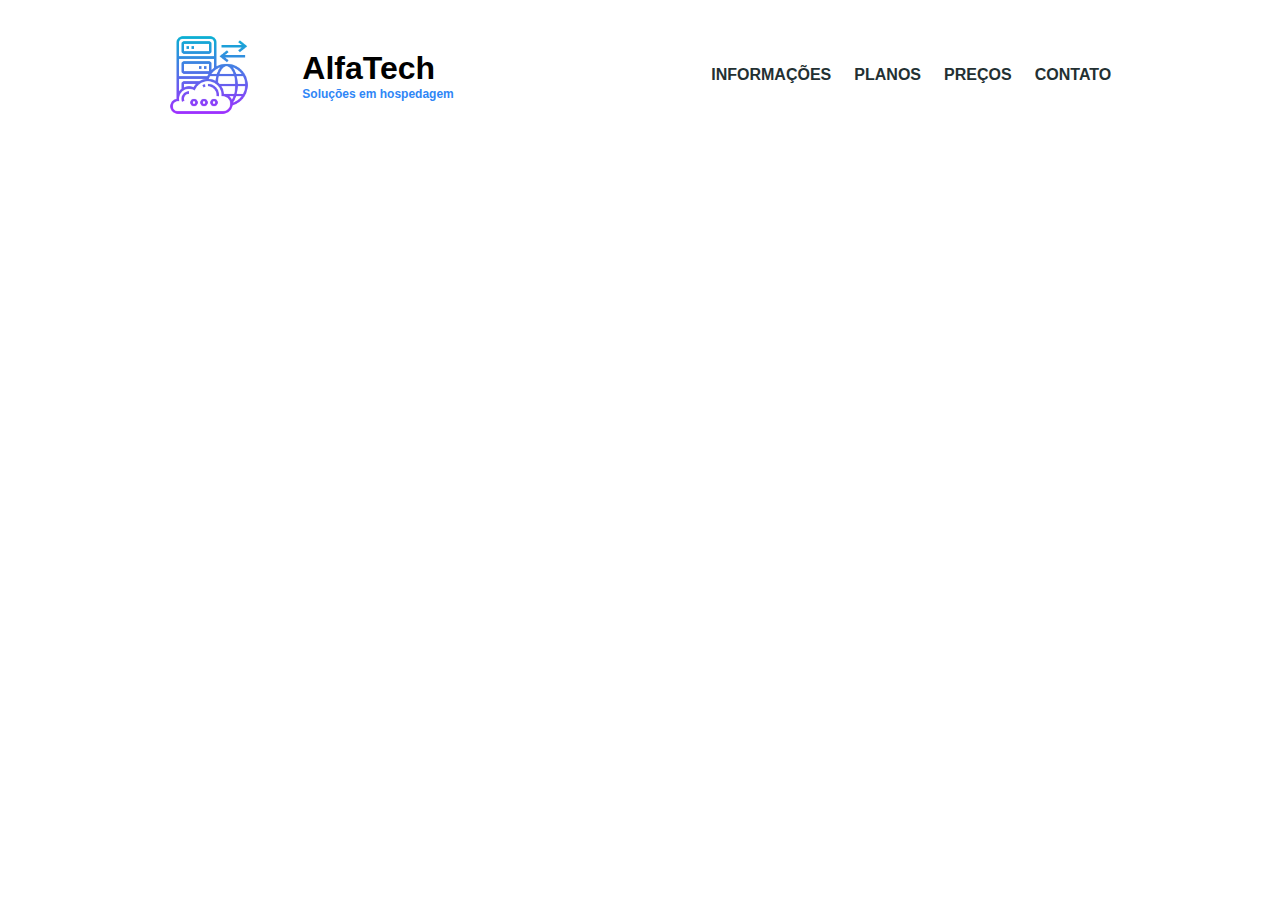
<file: flexbox/exemplo_3/index.html>
<!DOCTYPE html>
<html lang="pt-br">
<head>
    <meta charset="UTF-8">
    <meta name="viewport" content="width=device-width, initial-scale=1.0">
    <title>Flexbox</title>
    <link rel="stylesheet" href="style.css">
</head>
<body>
    <header>
        <div class="logo">
            <div class="logo-imagem">
                <img src="./assets/logo-icone.png" alt="Logo ícone">
            </div>
            <div>
                <h1>AlfaTech</h1>
                <p>Soluções em hospedagem</p>
            </div>
        </div>
        <div class="links">
            <a href="#">Informações</a>
            <a href="#">Planos</a>
            <a href="#">Preços</a>
            <a href="#">Contato</a>
        </div>
    </header>
</body>
</html>
</file>
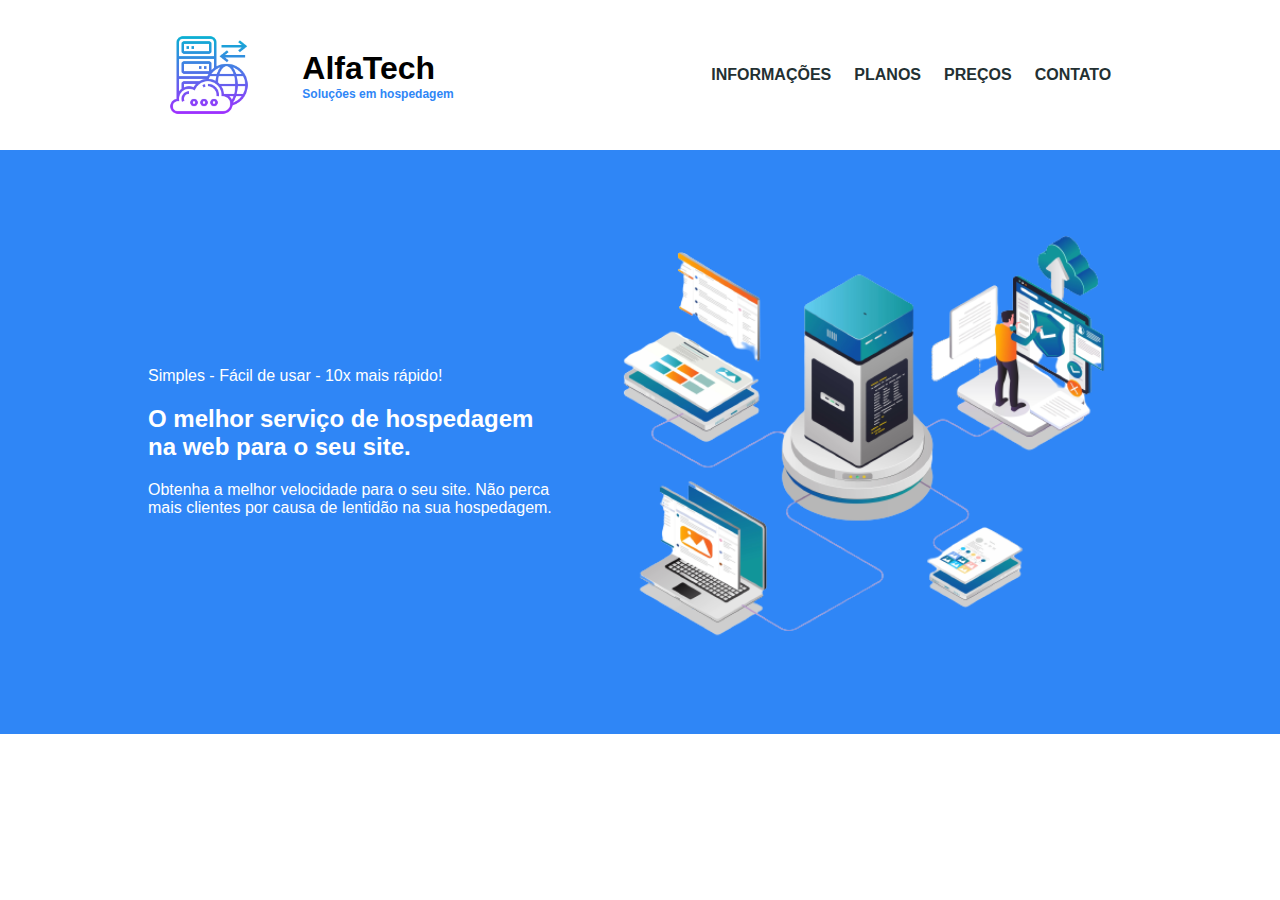
<file: flexbox/exemplo_3_4/index.html>
<!DOCTYPE html>
<html lang="pt-br">
<head>
    <meta charset="UTF-8">
    <meta name="viewport" content="width=device-width, initial-scale=1.0">
    <title>Flexbox</title>
    <link rel="stylesheet" href="style.css">
</head>
<body>
    <header>
        <div class="logo">
            <div class="logo-imagem">
                <img src="./assets/logo-icone.png" alt="Logo ícone">
            </div>
            <div>
                <h1>AlfaTech</h1>
                <p>Soluções em hospedagem</p>
            </div>
        </div>
        <div class="links">
            <a href="#">Informações</a>
            <a href="#">Planos</a>
            <a href="#">Preços</a>
            <a href="#">Contato</a>
        </div>
    </header>

    <main>
        <div class="secao-banner">
            <div class="container">
                <div class="container-texto">
                    <p>Simples - Fácil de usar - 10x mais rápido!</p>
                    <h2>O melhor serviço de hospedagem na web para o seu site.</h2>
                    <p>Obtenha a melhor velocidade para o seu site. Não perca mais clientes por causa de lentidão na sua hospedagem.</p>
                </div>
                <div class="container-imagem">
                    <img src="./assets/imagem-banner.png" alt="Banner">
                </div>
            </div>
        </div>
    </main>
</body>
</html>
</file>
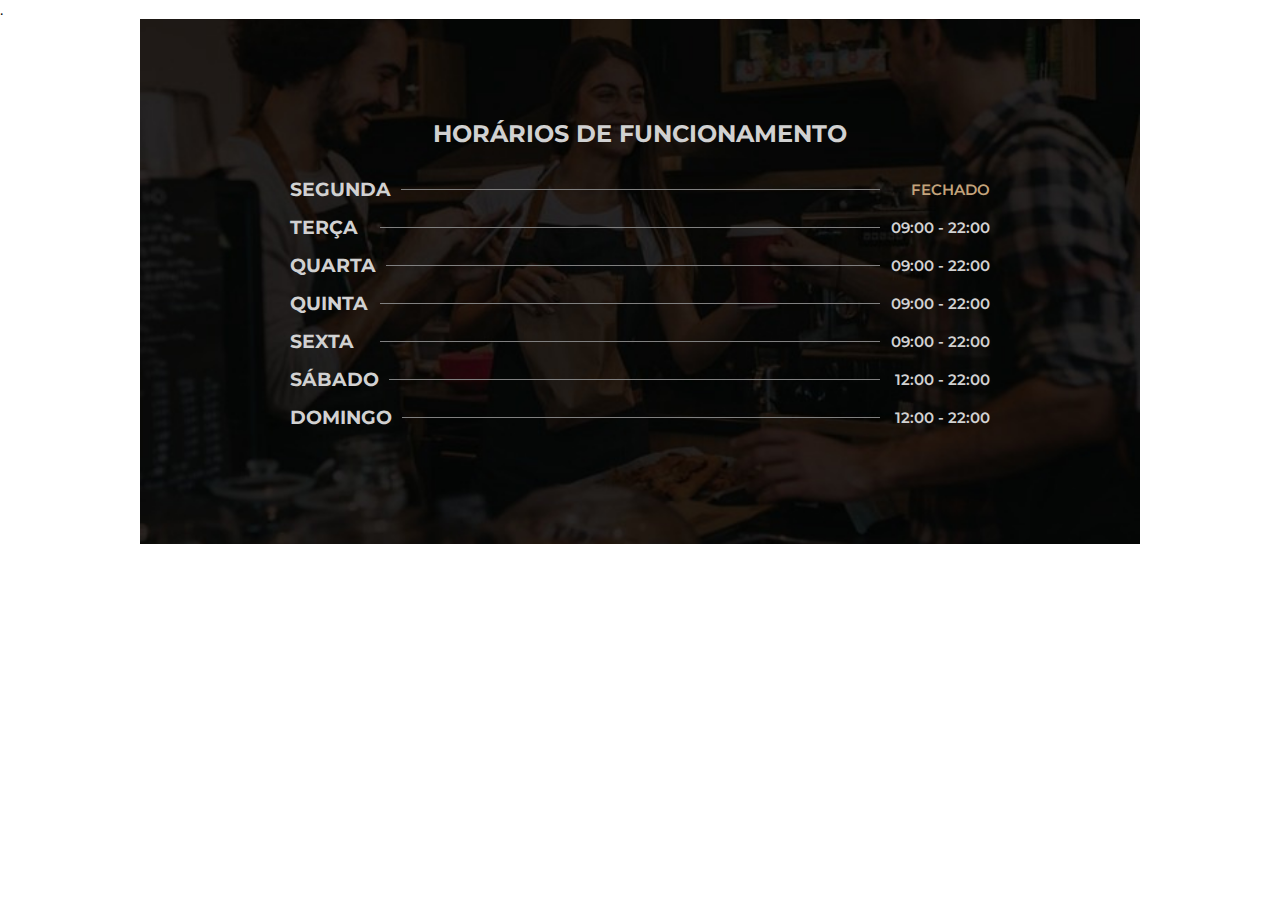
<file: flexbox/exemplo_5/index.html>
<!DOCTYPE html>
<html lang="pt-br">
<head>
    <meta charset="UTF-8">
    <meta name="viewport" content="width=device-width, initial-scale=1.0">
    <title>Flexbox</title>
    <link rel="stylesheet" href="style.css">.
    <style>
        @import url('https://fonts.googleapis.com/css2?family=Montserrat:ital,wght@0,100;0,200;0,300;0,400;0,500;0,600;0,700;0,800;0,900;1,100;1,200;1,300;1,400;1,500;1,600;1,700;1,800;1,900&display=swap');
    </style>
</head>
<body>
    <div class="container">
        <h2>HORÁRIOS DE FUNCIONAMENTO</h2>
        <ul class="lista-horarios">
            <li>
                <h3>SEGUNDA</h3>
                <div></div>
                <span>FECHADO</span>
            </li>
            <li>
                <h3>TERÇA</h3>
                <div></div>
                <p>09:00 - 22:00</p>
            </li>
            <li>
                <h3>QUARTA</h3>
                <div></div>
                <p>09:00 - 22:00</p>
            </li>
            <li>
                <h3>QUINTA</h3>
                <div></div>
                <p>09:00 - 22:00</p>
            </li>
            <li>
                <h3>SEXTA</h3>
                <div></div>
                <p>09:00 - 22:00</p>
            </li>
            <li>
                <h3>SÁBADO</h3>
                <div></div>
                <p>12:00 - 22:00</p>
            </li>
            <li>
                <h3>DOMINGO</h3>
                <div></div>
                <p>12:00 - 22:00</p>
            </li>
        </ul>
    </div>
</body>
</html>
</file>
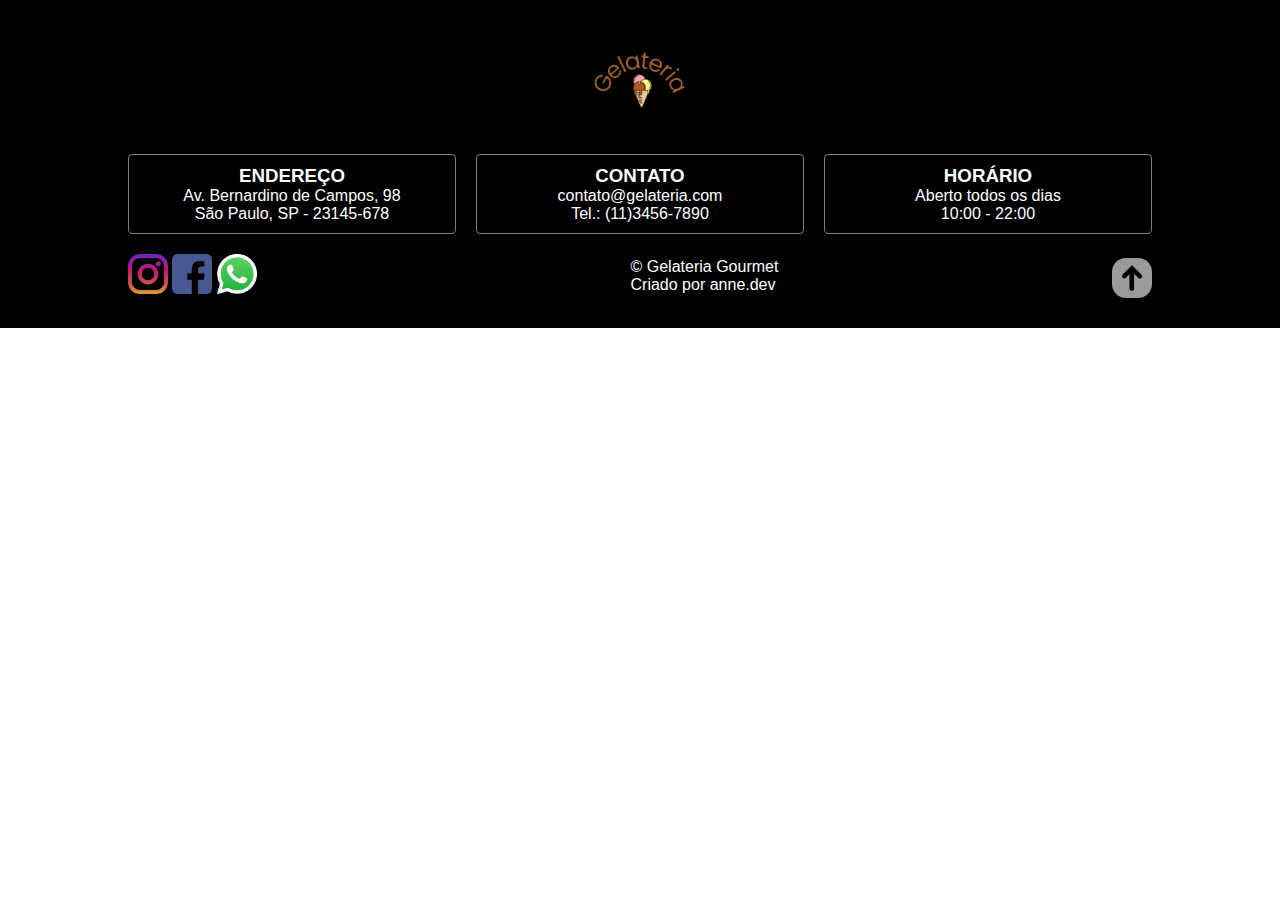
<file: flexbox/exemplo_6/index.html>
<!DOCTYPE html>
<html lang="pt-br">
<head>
    <meta charset="UTF-8">
    <meta name="viewport" content="width=device-width, initial-scale=1.0">
    <title>Flexbox + CSS Position</title>
    <link rel="stylesheet" href="style.css">
</head>
<body>
    <footer class="container-rodape">
        <div class="container-imagem">
            <img src="./assets/logo.png" alt="Logo">
        </div>
        <div class="container-contato">
            <div>
                <h3>ENDEREÇO</h3>
                <p>Av. Bernardino de Campos, 98</p>
                <p>São Paulo, SP - 23145-678</p>
            </div>
            <div>
                <h3>CONTATO</h3>
                <p>contato@gelateria.com</p>
                <p>Tel.: (11)3456-7890</p>
            </div>
            <div>
                <h3>HORÁRIO</h3>
                <p>Aberto todos os dias</p>
                <p>10:00 - 22:00</p>
            </div>
        </div>
        <div class="container-descricao">
            <div>
                <a href="#"><img src="./assets/instagram.png" alt="Instagram"></a>
                <a href="#"><img src="./assets/facebook.png" alt="Facebook"></a>
                <a href="#"><img src="./assets/whatsapp.png" alt="Whatsapp"></a>
            </div>
            <div>
                <p>&copy Gelateria Gourmet</p>
                <p>Criado por anne.dev</p>
            </div>
            <div class="seta">
                <a href="#topo"></a>
            </div>
        </div>
    </footer>
</body>
</html>
</file>
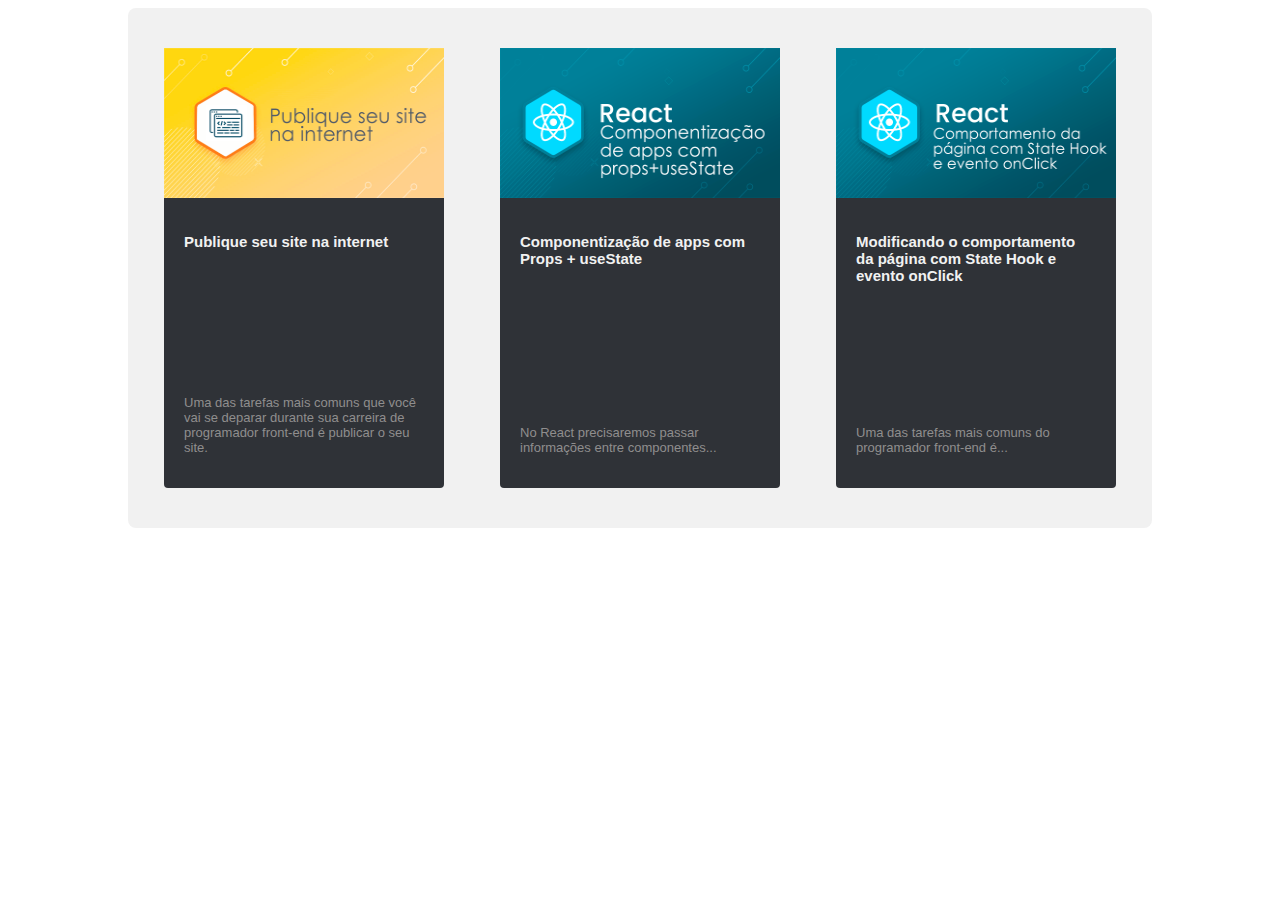
<file: flexbox/exemplo_1/imagens/index.html>
<!DOCTYPE html>
<html lang="pt-br">
<head>
    <meta charset="UTF-8">
    <meta name="viewport" content="width=device-width, initial-scale=1.0">
    <title>Flexbox</title>
    <link rel="stylesheet" href="style.css">
</head>
<body>
    <div class="container">
        <div class="card">
            <div class="container-imagem">
                <img src="./thumb-curso1.png" alt="Thumb Curso 1">
            </div>
            <div class="container-info">
                <h3>Publique seu site na internet</h3>
                <p>Uma das tarefas mais comuns que você vai se deparar durante sua carreira de programador front-end é publicar o seu site.</p>
            </div>
        </div>

        <div class="card">
            <div class="container-imagem">
                <img src="thumb-curso2.png" />
            </div>
            <div class="container-info">
                <h3>Componentização de apps com Props + useState</h3>
                <p>
                No React precisaremos passar informações entre componentes...</p>
            </div>
        </div>

        <div class="card">
            <div class="container-imagem">
                <img src="thumb-curso3.png" />
            </div>
            <div class="container-info">
                <h3>Modificando o comportamento da página com State Hook e evento onClick</h3>
                <p>Uma das tarefas mais comuns do programador front-end é...</p>
            </div>
        </div>
    </div>
</body>
</html>
</file>
<file: game-review/style.css>
* {margin: 0; padding: 0; font-family: 'Segoe UI', Tahoma, Geneva, Verdana, sans-serif;}

header, footer {
    width: 100%;
    padding: 10px  0;
    background-color: #ed5a0e;
    text-align: center;
    color: #fff;
    box-sizing: border-box;
}

.topo-destaque {
    font-weight: 600;
}

.largura-limitada {
    width: 1024px;
    margin: auto;
}

img:first-child {
    width: 100%;
}

h2 {
    font-size: 25px;
    text-align: center;
    padding: 25px;
}

p {
    font-size: 15px;
    line-height: 32px;
}

p:last-child {
    background-color: #ffb38c;
    display: inline;
    padding: 5px 8px;
}

.destaque {
    display: block;
    margin: 25px 0;
    font-weight: 600;
    padding-left: 10px;
    border-left: #ed5a0e 3px solid;
}

.jogos-destaque {
    display: flex;
    overflow-x: scroll;
    padding: 25px 0 15px 0;
}

.jogos-destaque figure {
    margin-right: 15px;
}

.jogos-destaque span, figcaption {
    display: block;
    background-color: #ed5a0e;
    padding: 8px;
    text-align: center;
}

img:nth-child(2) {
    width: 350px;
    box-sizing: border-box;
    padding: 8px 0 5px 0;
}

footer {
    margin: 25px 0 0 0;
}
</file>
<file: game-store/style.css>
* {margin: 0; padding: 0; font-family: Arial, Helvetica, sans-serif;}

header,footer {
    width: 100%;
    padding: 10px;
    display: flex;
    justify-content: center;
    align-items: center;
    background: #5700cb;
    color: #fff;
    box-sizing: border-box;
}

.logo {
    width: 80px;
}

.titulo-logo {
    margin: 0 10px;
}

.logo-destaque {
    font-weight: 600;
}

main {
    width: 100%;
}

section {
    width: 100%;
    margin: 0 auto;
}

.limite-area {
    width: 1024px;
}

h1, h2 {
    width: 100%;
    text-align: center;
    padding: 25px 0;
    font-size: 25px;
}

.banner {
    width: 100%;
}

p {
    line-height: 32px;
}

.quem-somos p:last-of-type {
    display: inline;
    background-color: #9154e3;
    padding: 10px 5px;
    color: #fff;
}

table {
    width: 100%;
    margin: 25px 0;
    background-color: #dfdfdf;
}

thead {
    background-color: #5a5a5a;
    color: #fff;
}

th, td {
    padding: 5px;
}

tbody tr:nth-last-of-type(odd) {
    background-color: #5700cb;
    color: #fff;
}

tbody tr:nth-last-of-type(even) {
    background-color: #9154e3;
    color: #fff;
}
</file>
<file: marvel-studios/style.css>
* {margin: 0; padding: 0; font-family: 'Segoe UI', Tahoma, Geneva, Verdana, sans-serif;}

header, footer {
    width: 100%;
    background-color: red;
    color: #fff;
    text-align: center;
    padding: 10px;
}

body {
    overflow-x: hidden;
}

h2 {
    font-size: 22px;
    text-align: center;
    padding: 30px;
}

.largura-limite {
    width: 1024px;
    margin: 0 auto;
}

.destaques {
    display: flex;
    width: 30px 0 0 0;
}

figure {
    width: calc((100% / 3) - 3px);
    margin: 0 3px;
}

img {
    width: 100%;
}

figure::after {
    content: "Propriedade da Marvel™";
    width: 100%;
    height: 30px;
    background-color: red;
    color: #fff;
    display: flex;
    justify-content: center;
    align-items: center;
}

p {
    font-size: 15px;
    line-height: 32px;
    text-align: justify;
    margin: 20px 0;
}

ul {
    margin: 25px 0;
    line-height: 32px;
    list-style: none;
}

li, a {
    display: flex;
    align-items: center;
    text-decoration: none;
}


a::before {
    content: "";
    width: 20px;
    height: 20px;
    background-image: url(./assets/link.png);
    margin: 0 5px 0 0;
}

footer {
    margin: 30px 0 0 0;
}
</file>
<file: paraty/style.css>
* {margin: 0; padding: 0; font-family: 'Lucida Sans', 'Lucida Sans Regular', 'Lucida Grande', 'Lucida Sans Unicode', Geneva, Verdana, sans-serif; overflow-x: hidden;}

header {
    width: 100%;
}

.largura-limitada {
    width: 1024px;
    margin: 0 auto;
}

.largura-limitada img {
    width: 100%;
    margin: auto;
}

.topo {
    width: 1024px;
    margin: auto;
    padding: 15px 0;
    display: flex;
    justify-content: space-between;
    align-items: center;
}

.topo a {
    margin: 10px;
    color: rgb(66, 66, 66);
    text-decoration: none;
}

.topo img {
    width: 150px;
}

.secao-capa {
    position: relative;
    width: 100%;
    height: 100%;
    text-align: center;
    background-image: url(./assets/bg-estacao.png);
    background-repeat: no-repeat;
    background-size: cover;
}

.secao-capa::before {
    content: "";
    width: 100%;
    height: 100%;
    background-color: #000;
    opacity: 0.5;
    position: absolute;
    top: 0;
    left: 0;
}

.secao-capa div {
    position: relative;
    top: 0;
    left: 0;
    width: 100%;
    height: 100%;
    display: flex;
    flex-direction: column;
    justify-content: center;
    text-transform: uppercase;
    padding: 100px 20px;
    z-index: 1;
}

.secao-capa h1 {
    font-size: 85px;
}

.secao-capa h2 {
    font-size: 40px;
}

.secao-capa h1, h2 {
    margin: 0;
    color: #fff;
    text-shadow: 1px 1px 5px #000;

}

h3 {
    font-size: 28px;
    text-align: center;
    padding: 40px;
}

.destaque p::first-letter {
    font-size: 25px;
    font-weight: 600;
}

.destaque p {
    line-height: 30px;
    text-align: justify;
    padding: 10px 0;
}

ul {
    list-style: none;
}

li {
    display: flex;
    align-items: center;
    margin: 10px 0;
}

li::before {
    content: "";
    width: 20px;
    height: 20px;
    background-image: url(./assets/seta.png);
    margin: 0 6px 0 0;
}

.galeria {
    width: 100%;
    margin: 20px 0;
}

.galeria img {
    width: calc((100% / 3) - 5px);
    opacity: 0.6;
}

.galeria img:hover {
    opacity: 1.0;
}

footer {
    width: 100%;
    height: 50px;
    background-color: #f5c002;
    display: flex;
    justify-content: center;
    align-items: center;
}
</file>
<file: position-absolute-relative/style.css>
body {
    font-family: 'Segoe UI', Tahoma, Geneva, Verdana, sans-serif;
}

h1 {
    text-align: center;
    color: red;
    font-size: 32px;
}

.container {
    position: relative;
    border: 3px solid red;
    margin: 0 auto 45px auto;
    padding: 20px;
    width: 700px;
}

.icone {
    width: 70px;
    height: 50px;
    background-color: red;
    border-radius: 50%;
    text-align: center;
    font-weight: 800;
    color: #fff700;
    font-size: 25px;
    padding-top: 15px;
    position: absolute;
    top: -45px;
    left: -25px;
}

h3 {
    margin-bottom: 20px;
    font-size: 26px;
}

.ingredientes {
    font-size: 20px;
}

.btn-pedido {
    border: none;
    border-radius: 7px;
    color: #fff700;
    font-weight: 800;
    text-decoration: none;
    font-size: 18px;
    background-color: red;
    width: 240px;
    text-align: center;
    padding: 15px;
    position: absolute;
    right: 10px;
    bottom: -26px;
}
</file>
<file: position-fixed/style.css>
* {margin: 0; padding: 0; font-family: 'Segoe UI', Tahoma, Geneva, Verdana, sans-serif;}

header {
    width: 100%;
    padding: 20px;
    text-align: center;
    background-color: #000;
    position: fixed;
    top: 0;
}

header h1 {
    color: #d59600;
    font-size: 32px;
}

header a {
    color: #d59600;
}

.banner img {
    width: 100%;
}

.largura-limite {
    width: 1000px;
    margin: 0 auto;
    padding: 20px;
}

h2 {
    font-size: 25px;
    text-align: center;
    padding: 20px 0 30px 0;
}

.destaque {
    text-align: center;
    padding: 30px;
}

.imagem {
    width: 450px;
    margin: 15px auto;
    display: flex;
    justify-content: center;
    align-items: center;
}

p {
    padding: 20px;
    line-height: 20px;
    text-align: justify;
}

span {
    color: #d59600;
    font-weight: 600;
}

span a {
    color: #d59600;
    text-decoration: none;
}

.mapa {
    width: 100%;
    height: 350px;
}

.endereco-destaque {
    width: 100%;
    box-sizing: border-box;
    padding: 20px;
    color: #fff;
    background-color: #000;
    display: flex;
    justify-content: center;
    align-items: center;
}
</file>
<file: flexbox/exemplo_1/style.css>
@charset "UTF-8";

* {font-family: Arial, Helvetica, sans-serif;}

.container {
    max-width: 1024px;
    margin: 0 auto;
    padding: 40px 0;
    background-color: #f1f1f1;
    border-radius: 8px;
    display: flex;
    justify-content: space-evenly;
    flex-wrap: wrap;
    gap: 20px;
}

.card {
    width: 280px;
    background-color: #2f3237;
    border-radius: 4px;
}

.container-imagem {
    height: 150px;
}

.container-imagem img {
    width: 100%;
    height: 100%;
}

.container-info {
    padding: 20px;
    height: 250px;
    display: flex;
    flex-direction: column;
    justify-content: space-between;
}

.container-info h3 {
    color: #f1f1f1;
    font-size: 15px;
}

.container-info p {
    color: #8f8e8e;
    font-size: 13px;
}
</file>
<file: flexbox/exemplo_2/style.css>
@charset "UTF-8";

* { 
    padding: 0;
    margin: 0;
    box-sizing: border-box;
    font-family: 'Montserrat', sans-serif;
}

header {
    background-color: #fff;
    width: 100%;
    padding: 15px 0px;
    text-align: center;
}

.topo h1 {
    font-size: 25px;
    font-weight: 700;
}

.topo span {
    color: rgb(6, 201, 6);
    font-size: 18px;
    font-weight: 400;
}

main {
    background-color: #f0f0f0;
    padding: 50px 20px;
    display: flex;
    justify-content: center;
}

.container {
    max-width: 1024px;
    margin: 0 auto;
    display: flex;
    justify-content: space-around;
    flex-wrap: wrap;
    gap: 40px;
}

.card-produto {
    background-color: #fff;
    border-radius: 4px;
    flex: 1 1 300px;
    box-shadow: 5px 5px 8px #a1a1a1a1;
}

.container-imagem {
    height: 200px;
}

.container-imagem img {
    width: 100%;
    height: 100%;
    border-radius: 4px;
}

.container-info {
    padding: 0px 10px;
    height: 150px;
    display: flex;
    flex-direction: column;
    justify-content: space-around;
}

.container-info h3 {
    font-size: 18px;
}

.container-preco {
    padding: 10px;
    border-top: 1px solid #c9c4c4;
    display: flex;
    justify-content: space-between;
    align-items: center;
}

.container-icone {
    padding: 5px;
    border: 1px solid #c9c4c4;
    border-radius: 8px;
    display: flex;
    justify-content: center;
}
</file>
<file: flexbox/exemplo_3/style.css>
@charset "UTF-8";

* { 
    margin: 0;
    padding: 0; 
    font-family: Verdana, Geneva, Tahoma, sans-serif;
}

header {
    padding: 35px 50px;
    display: flex;
    justify-content: space-around;
    flex-wrap: wrap;
    gap: 20px;
}

.logo {
    width: 285px;
    display: flex;
    align-items: center;
    justify-content: space-between;
}

.links {
    width: 400px;
    display: flex;
    align-items: center;
    justify-content: space-between;
    flex-wrap: wrap;
    gap: 10px;
}

.links a {
    font-weight: 600;
    text-transform: uppercase;
    text-decoration: none;
    color: #233032;
}

.logo-imagem {
    width: 80px;
    height: 80px;
}

.logo-imagem img {
    width: 100%;
    height: 100%;
}

.logo p {
    font-size: 12px;
    font-weight: 600;
    color: #2f86f6;
}
</file>
<file: flexbox/exemplo_3_4/style.css>
@charset "UTF-8";

* { 
    margin: 0;
    padding: 0; 
    font-family: Verdana, Geneva, Tahoma, sans-serif;
}

header {
    padding: 35px 50px;
    display: flex;
    justify-content: space-around;
    flex-wrap: wrap;
    gap: 20px;
}

.logo {
    width: 285px;
    display: flex;
    align-items: center;
    justify-content: space-between;
}

.links {
    width: 400px;
    display: flex;
    align-items: center;
    justify-content: space-between;
    flex-wrap: wrap;
    gap: 10px;
}

.links a {
    font-weight: 600;
    text-transform: uppercase;
    text-decoration: none;
    color: #233032;
}

.logo-imagem {
    width: 80px;
    height: 80px;
}

.logo-imagem img {
    width: 100%;
    height: 100%;
}

.logo p {
    font-size: 12px;
    font-weight: 600;
    color: #2f86f6;
}

.secao-banner {
    background-color: #2f86f6;
    padding: 50px 0px;
}

.container {
    max-width: 1024px;
    margin: 0 auto;
    display: flex;
    flex-wrap: wrap;
}

.container-texto {
    color: #fff;
    padding: 10px 20px;
    display: flex;
    flex-direction: column;
    justify-content: center;
    gap: 20px;
    flex: 1 1 300px;
}

.container-imagem {
    flex: 1 1 468px;
}

.container-imagem img {
    width: 100%;
    height: 100%;
    object-fit: cover;
}
</file>
<file: flexbox/exemplo_5/style.css>
@charset "UTF-8";

* {
    margin: 0;
    padding: 0;
    box-sizing: border-box;
    font-family: 'Montserrat', sans-serif;
}

.container {
    width: 1000px;
    margin: 0 auto;
    padding: 100px 20px;
    background-image: url(./assets/imagem-de-fundo.png);
    background-position: center;
    background-size: cover;
    display: flex;
    flex-direction: column;
    align-items: center;
}

.container h2 {
    margin-bottom: 30px;
    color: #d1d1d1;
}

.lista-horarios {
    width: 100%;
    max-width: 700px;
}

.lista-horarios li {
    list-style: none;
    margin-bottom: 15px;
    display: flex;
    align-items: center;
    gap: 10px;
}

.lista-horarios h3 {
    color: #d1d1d1;
    flex: 0 1 80px;
}

.lista-horarios li div {
    height: 1px;
    background-color: gray;
    flex: 1 1 auto;
}

.lista-horarios li span, p {
    font-size: 15px;
    flex: 0 1 100px;
    text-align: right;
}

.lista-horarios li span {
    color: #c4a47c;
    font-weight: 600;
}

.lista-horarios li p {
    color: #d1d1d1;
    font-weight: 600;
}
</file>
<file: flexbox/exemplo_6/style.css>
@charset "UTF-8";

* {
    margin: 0;
    padding: 0;
    font-family: Arial, Helvetica, sans-serif;
    color: #fff;
}

.container-rodape {
    padding: 30px 20px;
    display: flex;
    flex-direction: column;
    align-items: center;
    gap: 20px;
    background-color: #000;
}

.container-imagem {
    width: 100px;
}

.container-imagem img {
    width: 100%;
    height: 100%;
}

.container-contato {
    width: 100%;
    max-width: 1024px;
    display: flex;
    justify-content: space-evenly;
    flex-wrap: wrap;
    gap: 20px;
}

.container-contato div {
    padding: 10px 0;
    border: 1px solid gray;
    border-radius: 4px;
    flex: 1 1 240px;
    text-align: center;
}

.container-descricao {
    width: 100%;
    max-width: 1024px;
    display: flex;
    align-items: center;
    justify-content: space-between;
    position: relative;
}

.container-descricao a img {
    width: 40px;
}

.seta a {
    width: 40px;
    height: 40px;
    background-image: url(./assets/seta.png);
    background-position: center;
    background-size: cover;
    background-color: #dddddd;
    opacity: 0.7;
    border-radius: 14px;
    position: absolute;
    bottom: 0px;
    right: 0px;
}
</file>
<file: flexbox/exemplo_1/imagens/style.css>
@charset "UTF-8";

* {font-family: Arial, Helvetica, sans-serif;}

.container {
    max-width: 1024px;
    margin: 0 auto;
    padding: 40px 0;
    background-color: #f1f1f1;
    border-radius: 8px;
    display: flex;
    justify-content: space-evenly;
    flex-wrap: wrap;
    gap: 20px;
}

.card {
    width: 280px;
    background-color: #2f3237;
    border-radius: 4px;
}

.container-imagem {
    height: 150px;
}

.container-imagem img {
    width: 100%;
    height: 100%;
}

.container-info {
    padding: 20px;
    height: 250px;
    display: flex;
    flex-direction: column;
    justify-content: space-between;
}

.container-info h3 {
    color: #f1f1f1;
    font-size: 15px;
}

.container-info p {
    color: #8f8e8e;
    font-size: 13px;
}
</file>
